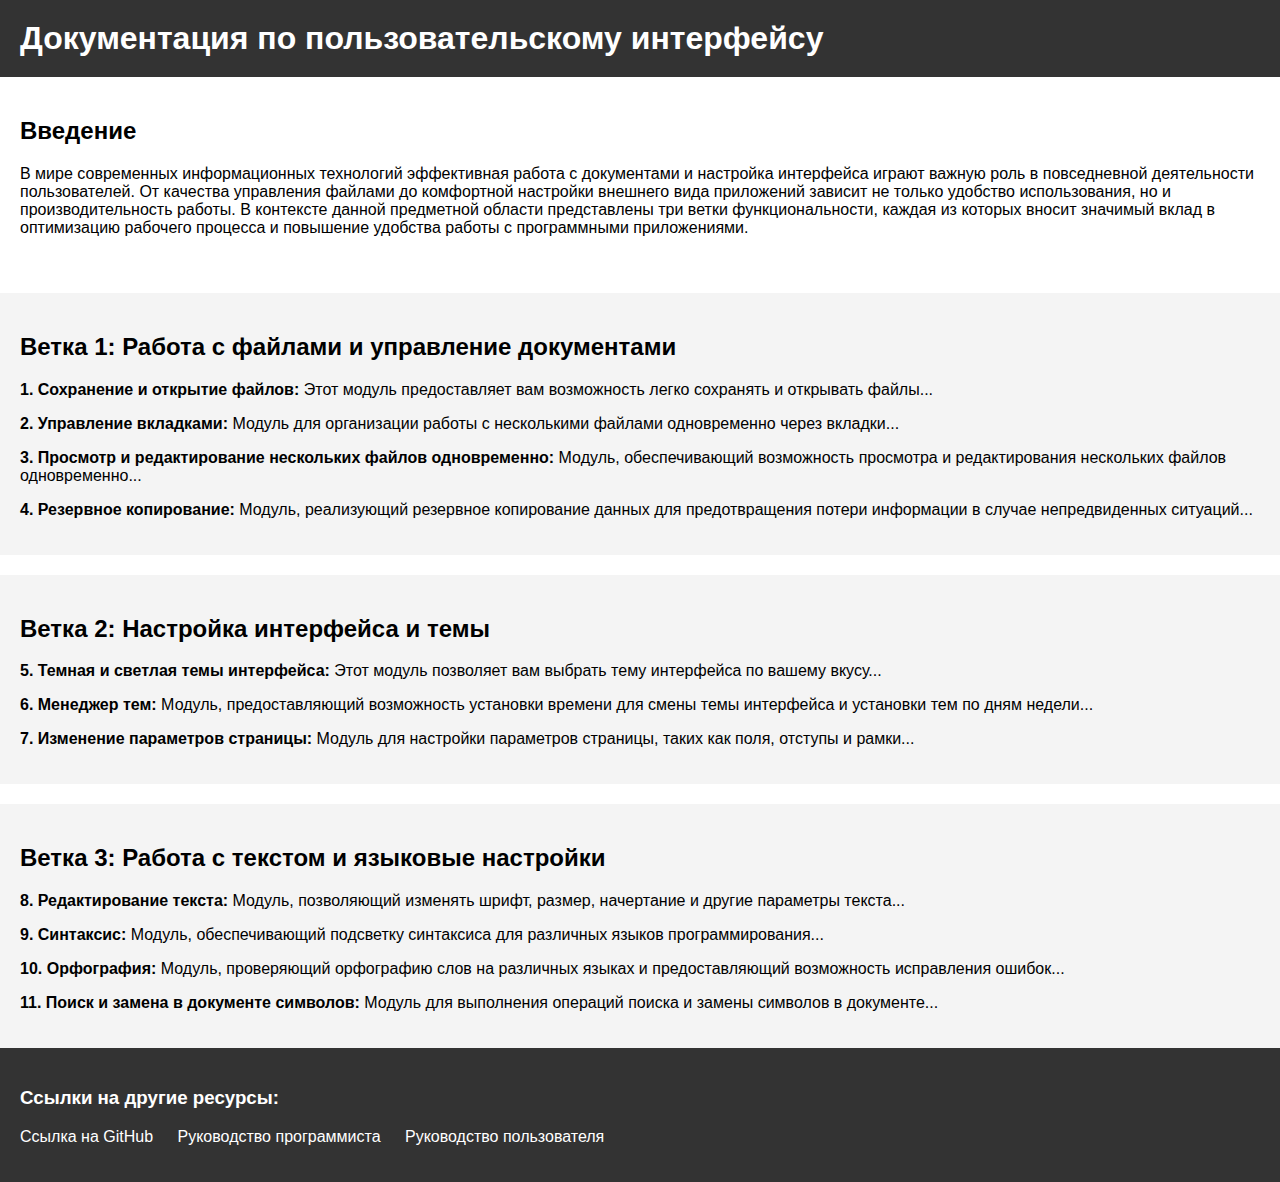
<file: index.html>
<!DOCTYPE html>
<html lang="ru">
<head>
    <meta charset="UTF-8">
    <meta name="viewport" content="width=device-width, initial-scale=1.0">
    <title>Документация по пользовательскому интерфейсу</title>
    <link rel="stylesheet" href="lab6.css">
</head>
<body>
    <header>
        <h1>Документация по пользовательскому интерфейсу</h1>
    </header>

    <section class="introduction">
        <h2>Введение</h2>
        <p>
            В мире современных информационных технологий эффективная работа с документами и настройка интерфейса играют важную роль в повседневной деятельности пользователей. От качества управления файлами до комфортной настройки внешнего вида приложений зависит не только удобство использования, но и производительность работы. В контексте данной предметной области представлены три ветки функциональности, каждая из которых вносит значимый вклад в оптимизацию рабочего процесса и повышение удобства работы с программными приложениями.
        </p>
    </section>

    <section class="branch">
        <h2>Ветка 1: Работа с файлами и управление документами</h2>
        <p>
            <strong>1. Сохранение и открытие файлов:</strong> Этот модуль предоставляет вам возможность легко сохранять и открывать файлы...
        </p>
        <p>
            <strong>2. Управление вкладками:</strong> Модуль для организации работы с несколькими файлами одновременно через вкладки...
        </p>
        <p>
            <strong>3. Просмотр и редактирование нескольких файлов одновременно:</strong> Модуль, обеспечивающий возможность просмотра и редактирования нескольких файлов одновременно...
        </p>
        <p>
            <strong>4. Резервное копирование:</strong> Модуль, реализующий резервное копирование данных для предотвращения потери информации в случае непредвиденных ситуаций...
        </p>
    </section>

    <section class="branch">
        <h2>Ветка 2: Настройка интерфейса и темы</h2>
        <p>
            <strong>5. Темная и светлая темы интерфейса:</strong> Этот модуль позволяет вам выбрать тему интерфейса по вашему вкусу...
        </p>
        <p>
            <strong>6. Менеджер тем:</strong> Модуль, предоставляющий возможность установки времени для смены темы интерфейса и установки тем по дням недели...
        </p>
        <p>
            <strong>7. Изменение параметров страницы:</strong> Модуль для настройки параметров страницы, таких как поля, отступы и рамки...
        </p>
    </section>

    <section class="branch">
        <h2>Ветка 3: Работа с текстом и языковые настройки</h2>
        <p>
            <strong>8. Редактирование текста:</strong> Модуль, позволяющий изменять шрифт, размер, начертание и другие параметры текста...
        </p>
        <p>
            <strong>9. Синтаксис:</strong> Модуль, обеспечивающий подсветку синтаксиса для различных языков программирования...
        </p>
        <p>
            <strong>10. Орфография:</strong> Модуль, проверяющий орфографию слов на различных языках и предоставляющий возможность исправления ошибок...
        </p>
        <p>
            <strong>11. Поиск и замена в документе символов:</strong> Модуль для выполнения операций поиска и замены символов в документе...
        </p>
    </section>

    <footer>
        <h3>Ссылки на другие ресурсы:</h3>
        <ul>
            <li><a href="https://github.com/nastiahhh/nastiahhh">Ссылка на GitHub</a></li>
            <li><a href="html/index.html">Руководство программиста</a></li>
            <li><a href="UserDoc.chm">Руководство пользователя</a></li>
        </ul>
    </footer>
</body>
</html>
</file>
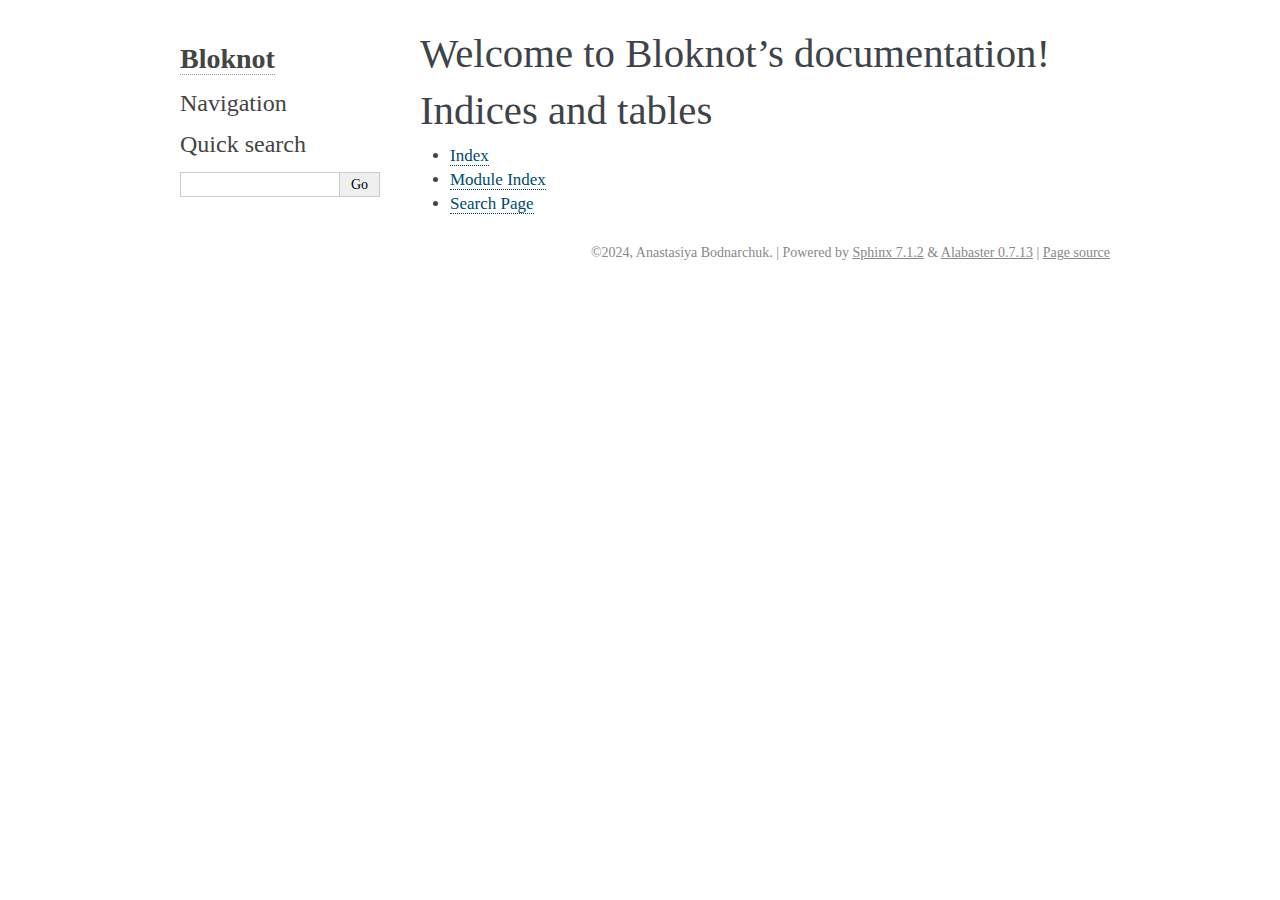
<file: html/index.html>
<!DOCTYPE html>

<html lang="en">
  <head>
    <meta charset="utf-8" />
    <meta name="viewport" content="width=device-width, initial-scale=1.0" /><meta name="viewport" content="width=device-width, initial-scale=1" />

    <title>Welcome to Bloknot’s documentation! &#8212; Bloknot 1.0 documentation</title>
    <link rel="stylesheet" type="text/css" href="_static/pygments.css?v=b3523f8e" />
    <link rel="stylesheet" type="text/css" href="_static/alabaster.css?v=039e1c02" />
    <script data-url_root="./" id="documentation_options" src="_static/documentation_options.js?v=359c27e9"></script>
    <script src="_static/doctools.js?v=888ff710"></script>
    <script src="_static/sphinx_highlight.js?v=4825356b"></script>
    <link rel="index" title="Index" href="genindex.html" />
    <link rel="search" title="Search" href="search.html" />
   
  <link rel="stylesheet" href="_static/custom.css" type="text/css" />
  
  
  <meta name="viewport" content="width=device-width, initial-scale=0.9, maximum-scale=0.9" />

  </head><body>
  

    <div class="document">
      <div class="documentwrapper">
        <div class="bodywrapper">
          

          <div class="body" role="main">
            
  <section id="welcome-to-bloknot-s-documentation">
<h1>Welcome to Bloknot’s documentation!<a class="headerlink" href="#welcome-to-bloknot-s-documentation" title="Permalink to this heading">¶</a></h1>
<div class="toctree-wrapper compound">
</div>
</section>
<section id="indices-and-tables">
<h1>Indices and tables<a class="headerlink" href="#indices-and-tables" title="Permalink to this heading">¶</a></h1>
<ul class="simple">
<li><p><a class="reference internal" href="genindex.html"><span class="std std-ref">Index</span></a></p></li>
<li><p><a class="reference internal" href="py-modindex.html"><span class="std std-ref">Module Index</span></a></p></li>
<li><p><a class="reference internal" href="search.html"><span class="std std-ref">Search Page</span></a></p></li>
</ul>
</section>


          </div>
          
        </div>
      </div>
      <div class="sphinxsidebar" role="navigation" aria-label="main navigation">
        <div class="sphinxsidebarwrapper">
<h1 class="logo"><a href="#">Bloknot</a></h1>








<h3>Navigation</h3>

<div class="relations">
<h3>Related Topics</h3>
<ul>
  <li><a href="#">Documentation overview</a><ul>
  </ul></li>
</ul>
</div>
<div id="searchbox" style="display: none" role="search">
  <h3 id="searchlabel">Quick search</h3>
    <div class="searchformwrapper">
    <form class="search" action="search.html" method="get">
      <input type="text" name="q" aria-labelledby="searchlabel" autocomplete="off" autocorrect="off" autocapitalize="off" spellcheck="false"/>
      <input type="submit" value="Go" />
    </form>
    </div>
</div>
<script>document.getElementById('searchbox').style.display = "block"</script>








        </div>
      </div>
      <div class="clearer"></div>
    </div>
    <div class="footer">
      &copy;2024, Anastasiya Bodnarchuk.
      
      |
      Powered by <a href="http://sphinx-doc.org/">Sphinx 7.1.2</a>
      &amp; <a href="https://github.com/bitprophet/alabaster">Alabaster 0.7.13</a>
      
      |
      <a href="_sources/index.rst.txt"
          rel="nofollow">Page source</a>
    </div>

    

    
  </body>
</html>
</file>
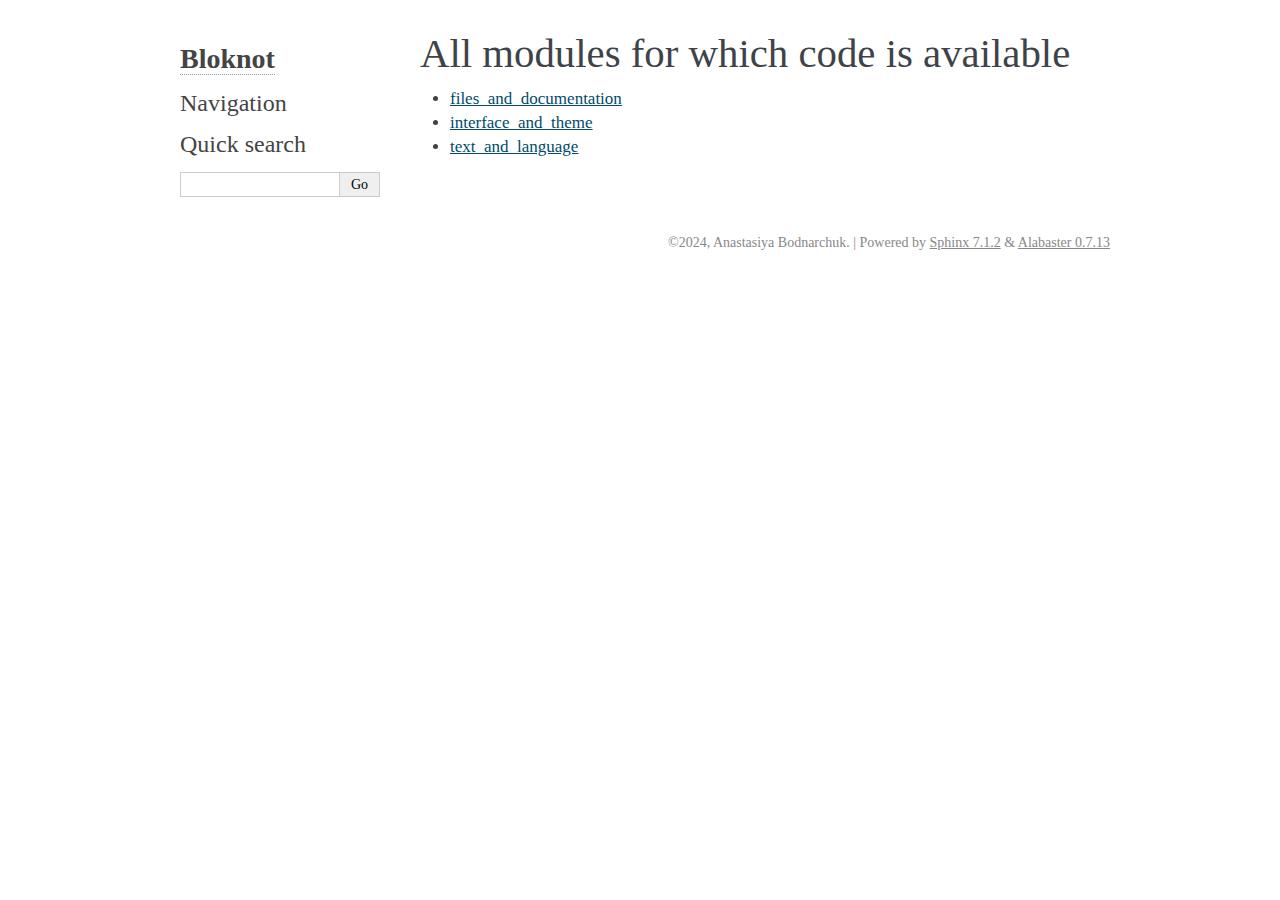
<file: html/_modules/index.html>
<!DOCTYPE html>

<html lang="en">
  <head>
    <meta charset="utf-8" />
    <meta name="viewport" content="width=device-width, initial-scale=1.0" />
    <title>Overview: module code &#8212; Bloknot 1.0 documentation</title>
    <link rel="stylesheet" type="text/css" href="../_static/pygments.css?v=b3523f8e" />
    <link rel="stylesheet" type="text/css" href="../_static/alabaster.css?v=039e1c02" />
    <script data-url_root="../" id="documentation_options" src="../_static/documentation_options.js?v=359c27e9"></script>
    <script src="../_static/doctools.js?v=888ff710"></script>
    <script src="../_static/sphinx_highlight.js?v=4825356b"></script>
    <link rel="index" title="Index" href="../genindex.html" />
    <link rel="search" title="Search" href="../search.html" />
   
  <link rel="stylesheet" href="../_static/custom.css" type="text/css" />
  
  
  <meta name="viewport" content="width=device-width, initial-scale=0.9, maximum-scale=0.9" />

  </head><body>
  

    <div class="document">
      <div class="documentwrapper">
        <div class="bodywrapper">
          

          <div class="body" role="main">
            
  <h1>All modules for which code is available</h1>
<ul><li><a href="files_and_documentation.html">files_and_documentation</a></li>
<li><a href="interface_and_theme.html">interface_and_theme</a></li>
<li><a href="text_and_language.html">text_and_language</a></li>
</ul>

          </div>
          
        </div>
      </div>
      <div class="sphinxsidebar" role="navigation" aria-label="main navigation">
        <div class="sphinxsidebarwrapper">
<h1 class="logo"><a href="../index.html">Bloknot</a></h1>








<h3>Navigation</h3>

<div class="relations">
<h3>Related Topics</h3>
<ul>
  <li><a href="../index.html">Documentation overview</a><ul>
  </ul></li>
</ul>
</div>
<div id="searchbox" style="display: none" role="search">
  <h3 id="searchlabel">Quick search</h3>
    <div class="searchformwrapper">
    <form class="search" action="../search.html" method="get">
      <input type="text" name="q" aria-labelledby="searchlabel" autocomplete="off" autocorrect="off" autocapitalize="off" spellcheck="false"/>
      <input type="submit" value="Go" />
    </form>
    </div>
</div>
<script>document.getElementById('searchbox').style.display = "block"</script>








        </div>
      </div>
      <div class="clearer"></div>
    </div>
    <div class="footer">
      &copy;2024, Anastasiya Bodnarchuk.
      
      |
      Powered by <a href="http://sphinx-doc.org/">Sphinx 7.1.2</a>
      &amp; <a href="https://github.com/bitprophet/alabaster">Alabaster 0.7.13</a>
      
    </div>

    

    
  </body>
</html>
</file>
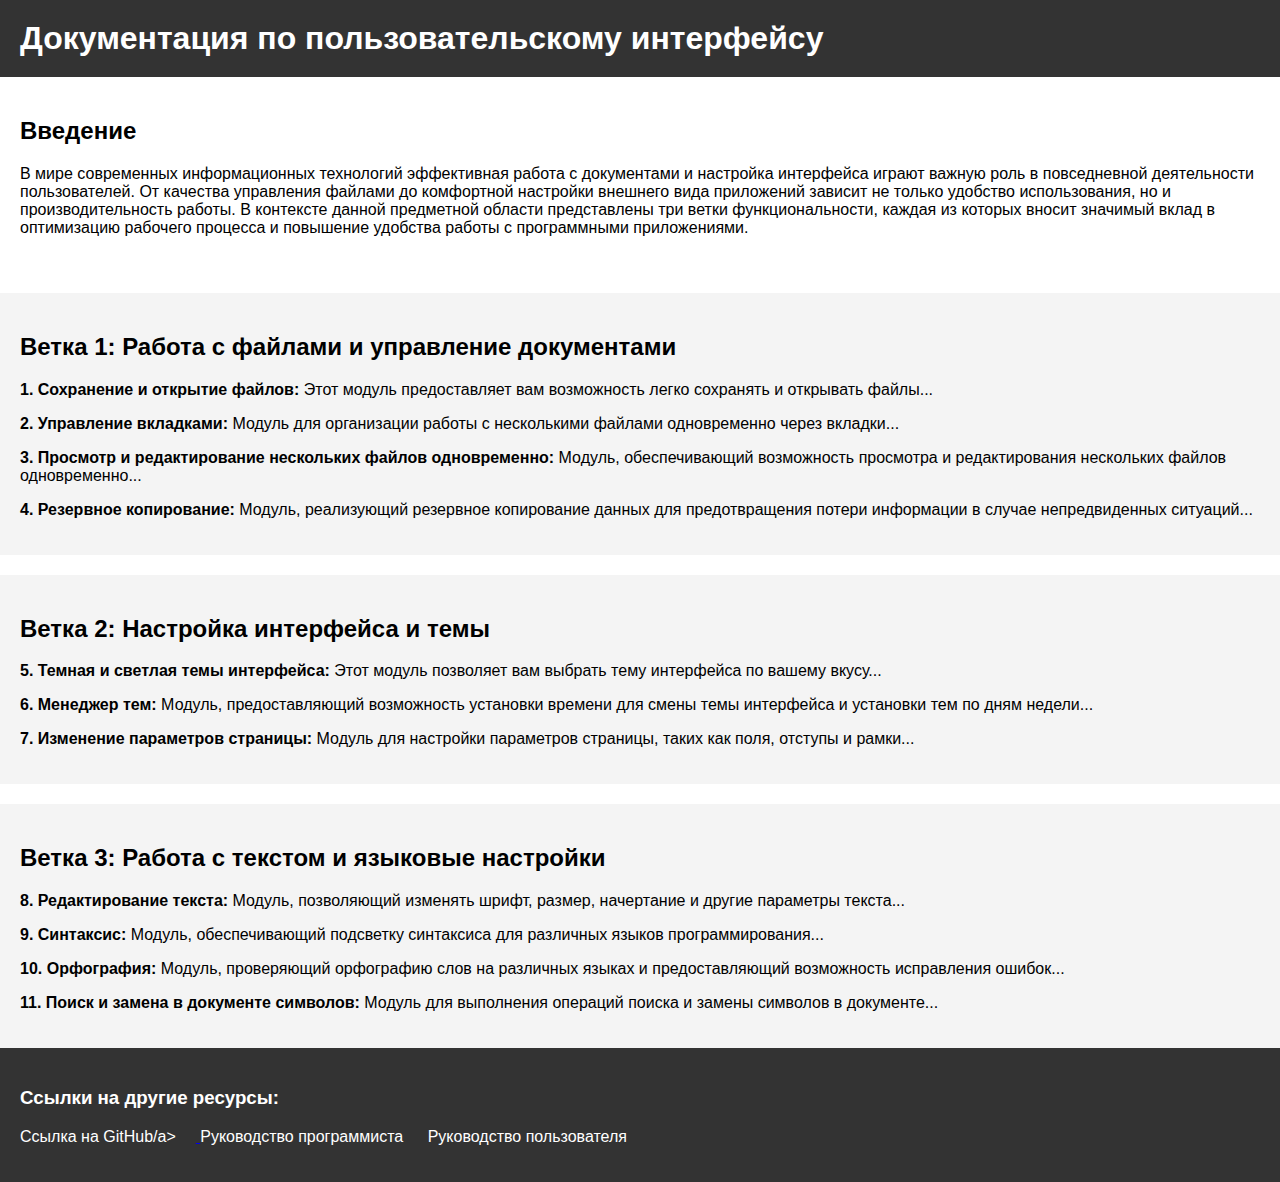
<file: lab6.html>
<!DOCTYPE html>
<html lang="ru">
<head>
    <meta charset="UTF-8">
    <meta name="viewport" content="width=device-width, initial-scale=1.0">
    <title>Документация по пользовательскому интерфейсу</title>
    <link rel="stylesheet" href="lab6.css">
</head>
<body>
    <header>
        <h1>Документация по пользовательскому интерфейсу</h1>
    </header>

    <section class="introduction">
        <h2>Введение</h2>
        <p>
            В мире современных информационных технологий эффективная работа с документами и настройка интерфейса играют важную роль в повседневной деятельности пользователей. От качества управления файлами до комфортной настройки внешнего вида приложений зависит не только удобство использования, но и производительность работы. В контексте данной предметной области представлены три ветки функциональности, каждая из которых вносит значимый вклад в оптимизацию рабочего процесса и повышение удобства работы с программными приложениями.
        </p>
    </section>

    <section class="branch">
        <h2>Ветка 1: Работа с файлами и управление документами</h2>
        <p>
            <strong>1. Сохранение и открытие файлов:</strong> Этот модуль предоставляет вам возможность легко сохранять и открывать файлы...
        </p>
        <p>
            <strong>2. Управление вкладками:</strong> Модуль для организации работы с несколькими файлами одновременно через вкладки...
        </p>
        <p>
            <strong>3. Просмотр и редактирование нескольких файлов одновременно:</strong> Модуль, обеспечивающий возможность просмотра и редактирования нескольких файлов одновременно...
        </p>
        <p>
            <strong>4. Резервное копирование:</strong> Модуль, реализующий резервное копирование данных для предотвращения потери информации в случае непредвиденных ситуаций...
        </p>
    </section>

    <section class="branch">
        <h2>Ветка 2: Настройка интерфейса и темы</h2>
        <p>
            <strong>5. Темная и светлая темы интерфейса:</strong> Этот модуль позволяет вам выбрать тему интерфейса по вашему вкусу...
        </p>
        <p>
            <strong>6. Менеджер тем:</strong> Модуль, предоставляющий возможность установки времени для смены темы интерфейса и установки тем по дням недели...
        </p>
        <p>
            <strong>7. Изменение параметров страницы:</strong> Модуль для настройки параметров страницы, таких как поля, отступы и рамки...
        </p>
    </section>

    <section class="branch">
        <h2>Ветка 3: Работа с текстом и языковые настройки</h2>
        <p>
            <strong>8. Редактирование текста:</strong> Модуль, позволяющий изменять шрифт, размер, начертание и другие параметры текста...
        </p>
        <p>
            <strong>9. Синтаксис:</strong> Модуль, обеспечивающий подсветку синтаксиса для различных языков программирования...
        </p>
        <p>
            <strong>10. Орфография:</strong> Модуль, проверяющий орфографию слов на различных языках и предоставляющий возможность исправления ошибок...
        </p>
        <p>
            <strong>11. Поиск и замена в документе символов:</strong> Модуль для выполнения операций поиска и замены символов в документе...
        </p>
    </section>

    <footer>
        <h3>Ссылки на другие ресурсы:</h3>
        <ul>
            <li><a href="https://github.com/YaRudi/Tetris">Ссылка на GitHub/a></li>
            <li><a href="html/index.html">Руководство программиста</a></li>
            <li><a href="UserDoc.chm">Руководство пользователя</a></li>
        </ul>
    </footer>
</body>
</html>
</file>
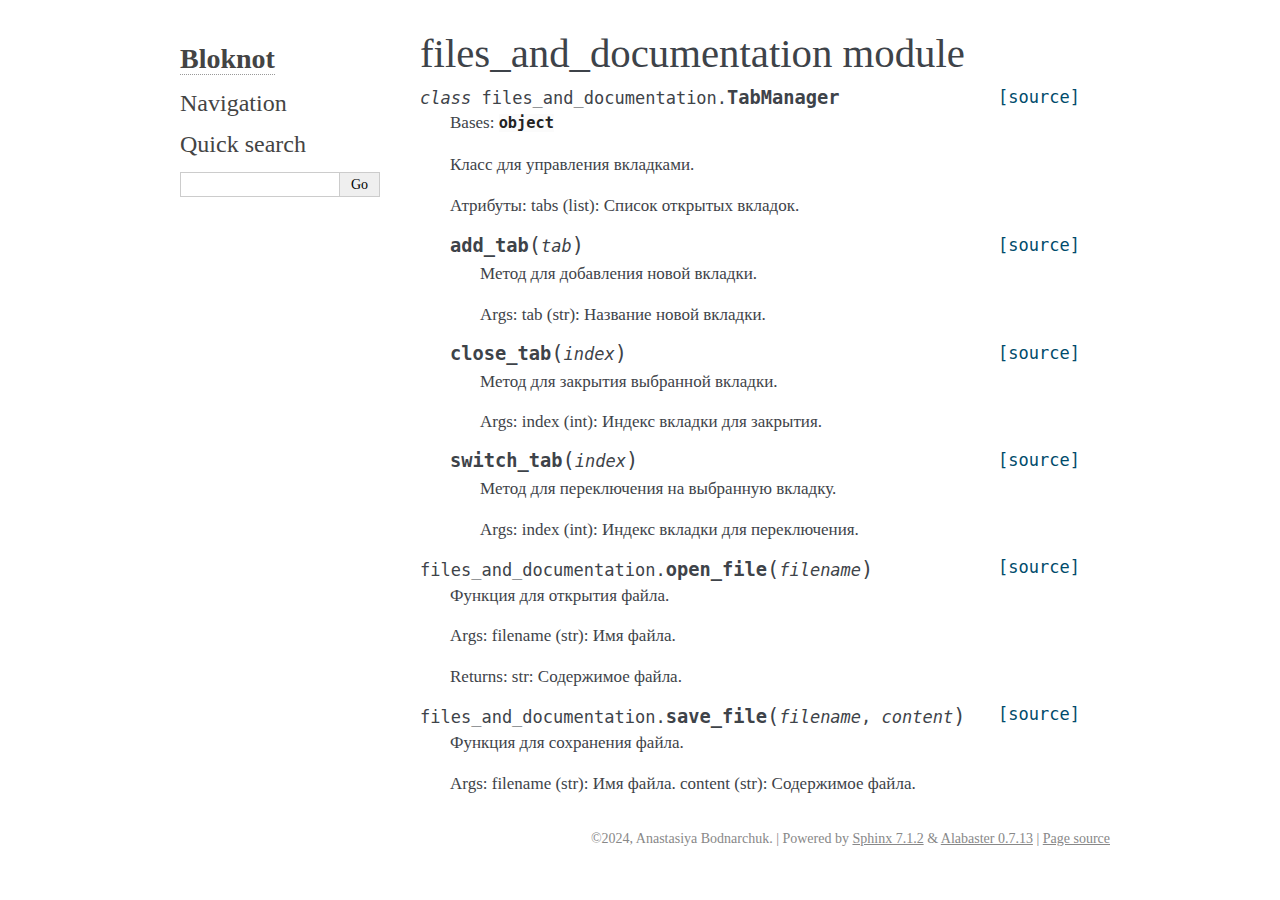
<file: html/files_and_documentation.html>
<!DOCTYPE html>

<html lang="en">
  <head>
    <meta charset="utf-8" />
    <meta name="viewport" content="width=device-width, initial-scale=1.0" /><meta name="viewport" content="width=device-width, initial-scale=1" />

    <title>files_and_documentation module &#8212; Bloknot 1.0 documentation</title>
    <link rel="stylesheet" type="text/css" href="_static/pygments.css?v=b3523f8e" />
    <link rel="stylesheet" type="text/css" href="_static/alabaster.css?v=039e1c02" />
    <script data-url_root="./" id="documentation_options" src="_static/documentation_options.js?v=359c27e9"></script>
    <script src="_static/doctools.js?v=888ff710"></script>
    <script src="_static/sphinx_highlight.js?v=4825356b"></script>
    <link rel="index" title="Index" href="genindex.html" />
    <link rel="search" title="Search" href="search.html" />
   
  <link rel="stylesheet" href="_static/custom.css" type="text/css" />
  
  
  <meta name="viewport" content="width=device-width, initial-scale=0.9, maximum-scale=0.9" />

  </head><body>
  

    <div class="document">
      <div class="documentwrapper">
        <div class="bodywrapper">
          

          <div class="body" role="main">
            
  <section id="module-files_and_documentation">
<span id="files-and-documentation-module"></span><h1>files_and_documentation module<a class="headerlink" href="#module-files_and_documentation" title="Permalink to this heading">¶</a></h1>
<dl class="py class">
<dt class="sig sig-object py" id="files_and_documentation.TabManager">
<em class="property"><span class="pre">class</span><span class="w"> </span></em><span class="sig-prename descclassname"><span class="pre">files_and_documentation.</span></span><span class="sig-name descname"><span class="pre">TabManager</span></span><a class="reference internal" href="_modules/files_and_documentation.html#TabManager"><span class="viewcode-link"><span class="pre">[source]</span></span></a><a class="headerlink" href="#files_and_documentation.TabManager" title="Permalink to this definition">¶</a></dt>
<dd><p>Bases: <code class="xref py py-class docutils literal notranslate"><span class="pre">object</span></code></p>
<p>Класс для управления вкладками.</p>
<p>Атрибуты:
tabs (list): Список открытых вкладок.</p>
<dl class="py method">
<dt class="sig sig-object py" id="files_and_documentation.TabManager.add_tab">
<span class="sig-name descname"><span class="pre">add_tab</span></span><span class="sig-paren">(</span><em class="sig-param"><span class="n"><span class="pre">tab</span></span></em><span class="sig-paren">)</span><a class="reference internal" href="_modules/files_and_documentation.html#TabManager.add_tab"><span class="viewcode-link"><span class="pre">[source]</span></span></a><a class="headerlink" href="#files_and_documentation.TabManager.add_tab" title="Permalink to this definition">¶</a></dt>
<dd><p>Метод для добавления новой вкладки.</p>
<p>Args:
tab (str): Название новой вкладки.</p>
</dd></dl>

<dl class="py method">
<dt class="sig sig-object py" id="files_and_documentation.TabManager.close_tab">
<span class="sig-name descname"><span class="pre">close_tab</span></span><span class="sig-paren">(</span><em class="sig-param"><span class="n"><span class="pre">index</span></span></em><span class="sig-paren">)</span><a class="reference internal" href="_modules/files_and_documentation.html#TabManager.close_tab"><span class="viewcode-link"><span class="pre">[source]</span></span></a><a class="headerlink" href="#files_and_documentation.TabManager.close_tab" title="Permalink to this definition">¶</a></dt>
<dd><p>Метод для закрытия выбранной вкладки.</p>
<p>Args:
index (int): Индекс вкладки для закрытия.</p>
</dd></dl>

<dl class="py method">
<dt class="sig sig-object py" id="files_and_documentation.TabManager.switch_tab">
<span class="sig-name descname"><span class="pre">switch_tab</span></span><span class="sig-paren">(</span><em class="sig-param"><span class="n"><span class="pre">index</span></span></em><span class="sig-paren">)</span><a class="reference internal" href="_modules/files_and_documentation.html#TabManager.switch_tab"><span class="viewcode-link"><span class="pre">[source]</span></span></a><a class="headerlink" href="#files_and_documentation.TabManager.switch_tab" title="Permalink to this definition">¶</a></dt>
<dd><p>Метод для переключения на выбранную вкладку.</p>
<p>Args:
index (int): Индекс вкладки для переключения.</p>
</dd></dl>

</dd></dl>

<dl class="py function">
<dt class="sig sig-object py" id="files_and_documentation.open_file">
<span class="sig-prename descclassname"><span class="pre">files_and_documentation.</span></span><span class="sig-name descname"><span class="pre">open_file</span></span><span class="sig-paren">(</span><em class="sig-param"><span class="n"><span class="pre">filename</span></span></em><span class="sig-paren">)</span><a class="reference internal" href="_modules/files_and_documentation.html#open_file"><span class="viewcode-link"><span class="pre">[source]</span></span></a><a class="headerlink" href="#files_and_documentation.open_file" title="Permalink to this definition">¶</a></dt>
<dd><p>Функция для открытия файла.</p>
<p>Args:
filename (str): Имя файла.</p>
<p>Returns:
str: Содержимое файла.</p>
</dd></dl>

<dl class="py function">
<dt class="sig sig-object py" id="files_and_documentation.save_file">
<span class="sig-prename descclassname"><span class="pre">files_and_documentation.</span></span><span class="sig-name descname"><span class="pre">save_file</span></span><span class="sig-paren">(</span><em class="sig-param"><span class="n"><span class="pre">filename</span></span></em>, <em class="sig-param"><span class="n"><span class="pre">content</span></span></em><span class="sig-paren">)</span><a class="reference internal" href="_modules/files_and_documentation.html#save_file"><span class="viewcode-link"><span class="pre">[source]</span></span></a><a class="headerlink" href="#files_and_documentation.save_file" title="Permalink to this definition">¶</a></dt>
<dd><p>Функция для сохранения файла.</p>
<p>Args:
filename (str): Имя файла.
content (str): Содержимое файла.</p>
</dd></dl>

</section>


          </div>
          
        </div>
      </div>
      <div class="sphinxsidebar" role="navigation" aria-label="main navigation">
        <div class="sphinxsidebarwrapper">
<h1 class="logo"><a href="index.html">Bloknot</a></h1>








<h3>Navigation</h3>

<div class="relations">
<h3>Related Topics</h3>
<ul>
  <li><a href="index.html">Documentation overview</a><ul>
  </ul></li>
</ul>
</div>
<div id="searchbox" style="display: none" role="search">
  <h3 id="searchlabel">Quick search</h3>
    <div class="searchformwrapper">
    <form class="search" action="search.html" method="get">
      <input type="text" name="q" aria-labelledby="searchlabel" autocomplete="off" autocorrect="off" autocapitalize="off" spellcheck="false"/>
      <input type="submit" value="Go" />
    </form>
    </div>
</div>
<script>document.getElementById('searchbox').style.display = "block"</script>








        </div>
      </div>
      <div class="clearer"></div>
    </div>
    <div class="footer">
      &copy;2024, Anastasiya Bodnarchuk.
      
      |
      Powered by <a href="http://sphinx-doc.org/">Sphinx 7.1.2</a>
      &amp; <a href="https://github.com/bitprophet/alabaster">Alabaster 0.7.13</a>
      
      |
      <a href="_sources/files_and_documentation.rst.txt"
          rel="nofollow">Page source</a>
    </div>

    

    
  </body>
</html>
</file>
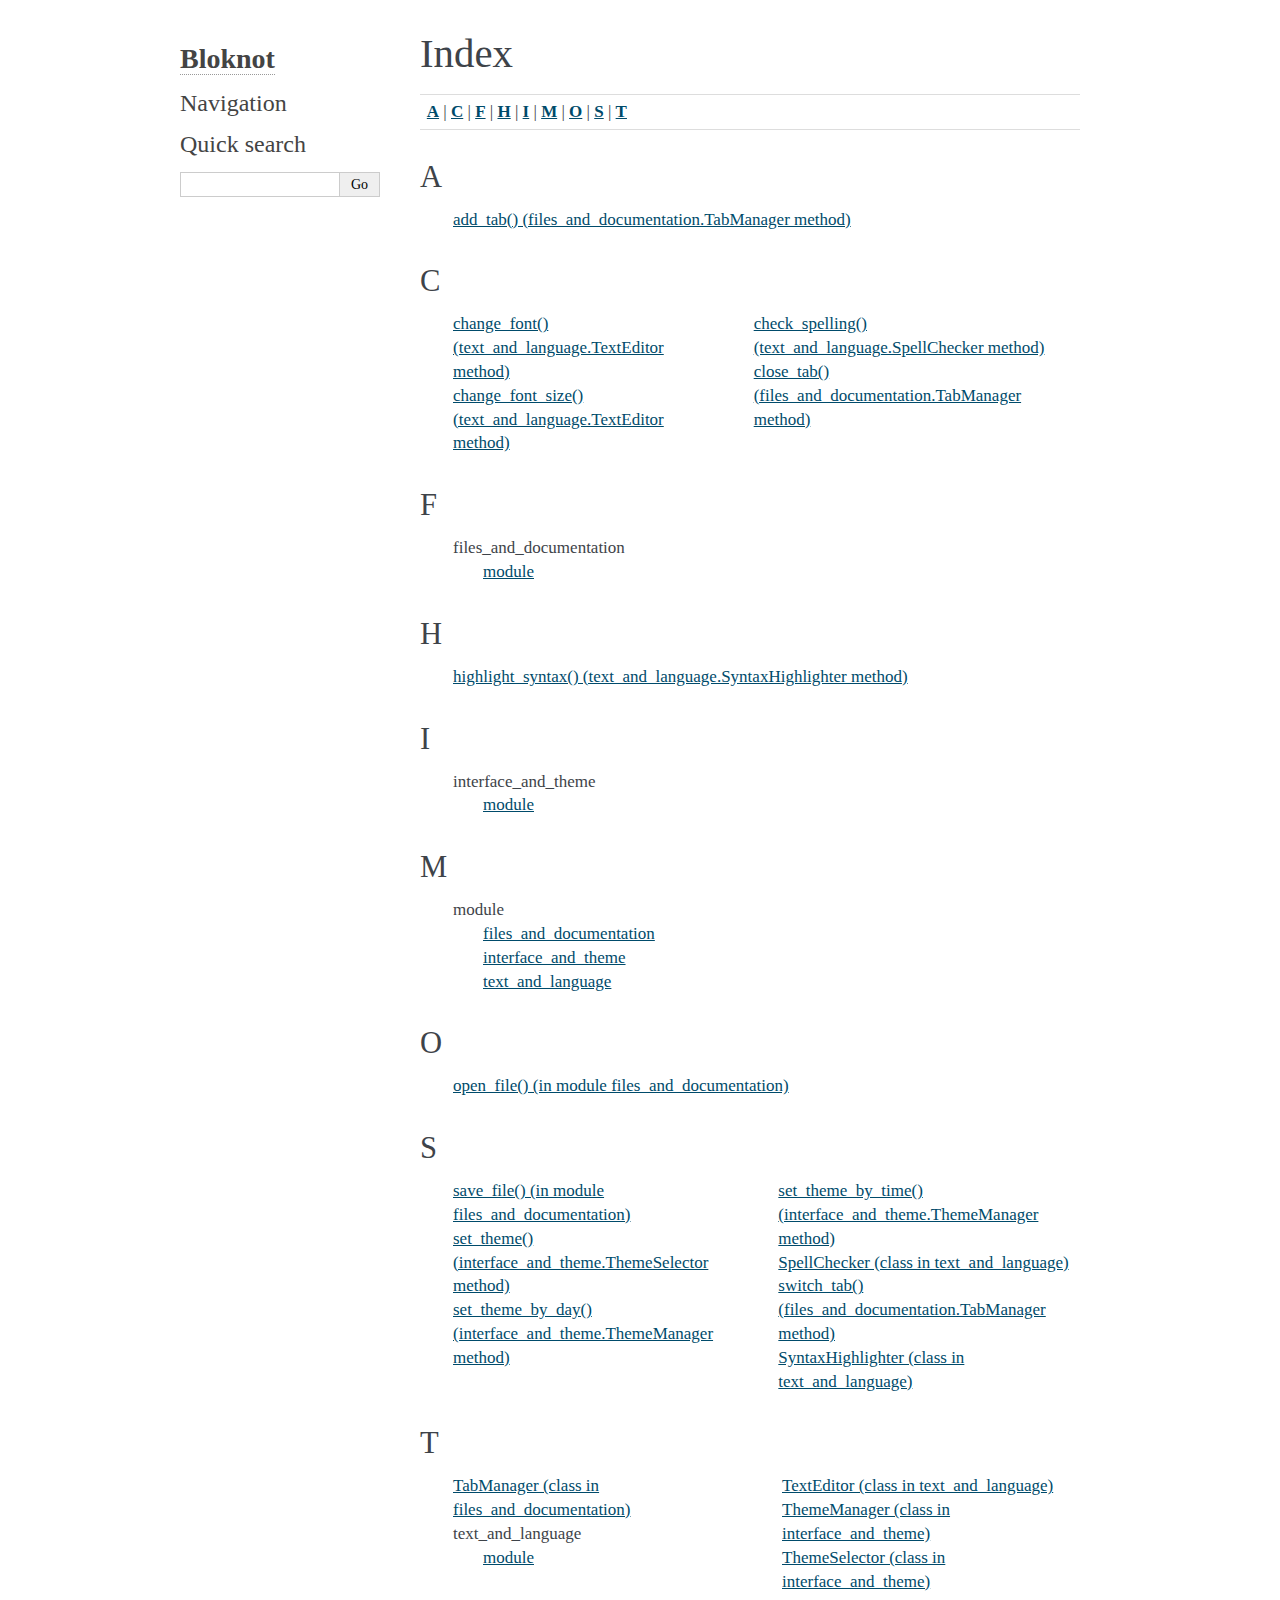
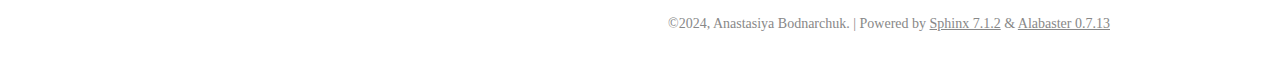
<file: html/genindex.html>
<!DOCTYPE html>

<html lang="en">
  <head>
    <meta charset="utf-8" />
    <meta name="viewport" content="width=device-width, initial-scale=1.0" />
    <title>Index &#8212; Bloknot 1.0 documentation</title>
    <link rel="stylesheet" type="text/css" href="_static/pygments.css?v=b3523f8e" />
    <link rel="stylesheet" type="text/css" href="_static/alabaster.css?v=039e1c02" />
    <script data-url_root="./" id="documentation_options" src="_static/documentation_options.js?v=359c27e9"></script>
    <script src="_static/doctools.js?v=888ff710"></script>
    <script src="_static/sphinx_highlight.js?v=4825356b"></script>
    <link rel="index" title="Index" href="#" />
    <link rel="search" title="Search" href="search.html" />
   
  <link rel="stylesheet" href="_static/custom.css" type="text/css" />
  
  
  <meta name="viewport" content="width=device-width, initial-scale=0.9, maximum-scale=0.9" />

  </head><body>
  

    <div class="document">
      <div class="documentwrapper">
        <div class="bodywrapper">
          

          <div class="body" role="main">
            

<h1 id="index">Index</h1>

<div class="genindex-jumpbox">
 <a href="#A"><strong>A</strong></a>
 | <a href="#C"><strong>C</strong></a>
 | <a href="#F"><strong>F</strong></a>
 | <a href="#H"><strong>H</strong></a>
 | <a href="#I"><strong>I</strong></a>
 | <a href="#M"><strong>M</strong></a>
 | <a href="#O"><strong>O</strong></a>
 | <a href="#S"><strong>S</strong></a>
 | <a href="#T"><strong>T</strong></a>
 
</div>
<h2 id="A">A</h2>
<table style="width: 100%" class="indextable genindextable"><tr>
  <td style="width: 33%; vertical-align: top;"><ul>
      <li><a href="files_and_documentation.html#files_and_documentation.TabManager.add_tab">add_tab() (files_and_documentation.TabManager method)</a>
</li>
  </ul></td>
</tr></table>

<h2 id="C">C</h2>
<table style="width: 100%" class="indextable genindextable"><tr>
  <td style="width: 33%; vertical-align: top;"><ul>
      <li><a href="text_and_language.html#text_and_language.TextEditor.change_font">change_font() (text_and_language.TextEditor method)</a>
</li>
      <li><a href="text_and_language.html#text_and_language.TextEditor.change_font_size">change_font_size() (text_and_language.TextEditor method)</a>
</li>
  </ul></td>
  <td style="width: 33%; vertical-align: top;"><ul>
      <li><a href="text_and_language.html#text_and_language.SpellChecker.check_spelling">check_spelling() (text_and_language.SpellChecker method)</a>
</li>
      <li><a href="files_and_documentation.html#files_and_documentation.TabManager.close_tab">close_tab() (files_and_documentation.TabManager method)</a>
</li>
  </ul></td>
</tr></table>

<h2 id="F">F</h2>
<table style="width: 100%" class="indextable genindextable"><tr>
  <td style="width: 33%; vertical-align: top;"><ul>
      <li>
    files_and_documentation

      <ul>
        <li><a href="files_and_documentation.html#module-files_and_documentation">module</a>
</li>
      </ul></li>
  </ul></td>
</tr></table>

<h2 id="H">H</h2>
<table style="width: 100%" class="indextable genindextable"><tr>
  <td style="width: 33%; vertical-align: top;"><ul>
      <li><a href="text_and_language.html#text_and_language.SyntaxHighlighter.highlight_syntax">highlight_syntax() (text_and_language.SyntaxHighlighter method)</a>
</li>
  </ul></td>
</tr></table>

<h2 id="I">I</h2>
<table style="width: 100%" class="indextable genindextable"><tr>
  <td style="width: 33%; vertical-align: top;"><ul>
      <li>
    interface_and_theme

      <ul>
        <li><a href="interface_and_theme.html#module-interface_and_theme">module</a>
</li>
      </ul></li>
  </ul></td>
</tr></table>

<h2 id="M">M</h2>
<table style="width: 100%" class="indextable genindextable"><tr>
  <td style="width: 33%; vertical-align: top;"><ul>
      <li>
    module

      <ul>
        <li><a href="files_and_documentation.html#module-files_and_documentation">files_and_documentation</a>
</li>
        <li><a href="interface_and_theme.html#module-interface_and_theme">interface_and_theme</a>
</li>
        <li><a href="text_and_language.html#module-text_and_language">text_and_language</a>
</li>
      </ul></li>
  </ul></td>
</tr></table>

<h2 id="O">O</h2>
<table style="width: 100%" class="indextable genindextable"><tr>
  <td style="width: 33%; vertical-align: top;"><ul>
      <li><a href="files_and_documentation.html#files_and_documentation.open_file">open_file() (in module files_and_documentation)</a>
</li>
  </ul></td>
</tr></table>

<h2 id="S">S</h2>
<table style="width: 100%" class="indextable genindextable"><tr>
  <td style="width: 33%; vertical-align: top;"><ul>
      <li><a href="files_and_documentation.html#files_and_documentation.save_file">save_file() (in module files_and_documentation)</a>
</li>
      <li><a href="interface_and_theme.html#interface_and_theme.ThemeSelector.set_theme">set_theme() (interface_and_theme.ThemeSelector method)</a>
</li>
      <li><a href="interface_and_theme.html#interface_and_theme.ThemeManager.set_theme_by_day">set_theme_by_day() (interface_and_theme.ThemeManager method)</a>
</li>
  </ul></td>
  <td style="width: 33%; vertical-align: top;"><ul>
      <li><a href="interface_and_theme.html#interface_and_theme.ThemeManager.set_theme_by_time">set_theme_by_time() (interface_and_theme.ThemeManager method)</a>
</li>
      <li><a href="text_and_language.html#text_and_language.SpellChecker">SpellChecker (class in text_and_language)</a>
</li>
      <li><a href="files_and_documentation.html#files_and_documentation.TabManager.switch_tab">switch_tab() (files_and_documentation.TabManager method)</a>
</li>
      <li><a href="text_and_language.html#text_and_language.SyntaxHighlighter">SyntaxHighlighter (class in text_and_language)</a>
</li>
  </ul></td>
</tr></table>

<h2 id="T">T</h2>
<table style="width: 100%" class="indextable genindextable"><tr>
  <td style="width: 33%; vertical-align: top;"><ul>
      <li><a href="files_and_documentation.html#files_and_documentation.TabManager">TabManager (class in files_and_documentation)</a>
</li>
      <li>
    text_and_language

      <ul>
        <li><a href="text_and_language.html#module-text_and_language">module</a>
</li>
      </ul></li>
  </ul></td>
  <td style="width: 33%; vertical-align: top;"><ul>
      <li><a href="text_and_language.html#text_and_language.TextEditor">TextEditor (class in text_and_language)</a>
</li>
      <li><a href="interface_and_theme.html#interface_and_theme.ThemeManager">ThemeManager (class in interface_and_theme)</a>
</li>
      <li><a href="interface_and_theme.html#interface_and_theme.ThemeSelector">ThemeSelector (class in interface_and_theme)</a>
</li>
  </ul></td>
</tr></table>



          </div>
          
        </div>
      </div>
      <div class="sphinxsidebar" role="navigation" aria-label="main navigation">
        <div class="sphinxsidebarwrapper">
<h1 class="logo"><a href="index.html">Bloknot</a></h1>








<h3>Navigation</h3>

<div class="relations">
<h3>Related Topics</h3>
<ul>
  <li><a href="index.html">Documentation overview</a><ul>
  </ul></li>
</ul>
</div>
<div id="searchbox" style="display: none" role="search">
  <h3 id="searchlabel">Quick search</h3>
    <div class="searchformwrapper">
    <form class="search" action="search.html" method="get">
      <input type="text" name="q" aria-labelledby="searchlabel" autocomplete="off" autocorrect="off" autocapitalize="off" spellcheck="false"/>
      <input type="submit" value="Go" />
    </form>
    </div>
</div>
<script>document.getElementById('searchbox').style.display = "block"</script>








        </div>
      </div>
      <div class="clearer"></div>
    </div>
    <div class="footer">
      &copy;2024, Anastasiya Bodnarchuk.
      
      |
      Powered by <a href="http://sphinx-doc.org/">Sphinx 7.1.2</a>
      &amp; <a href="https://github.com/bitprophet/alabaster">Alabaster 0.7.13</a>
      
    </div>

    

    
  </body>
</html>
</file>
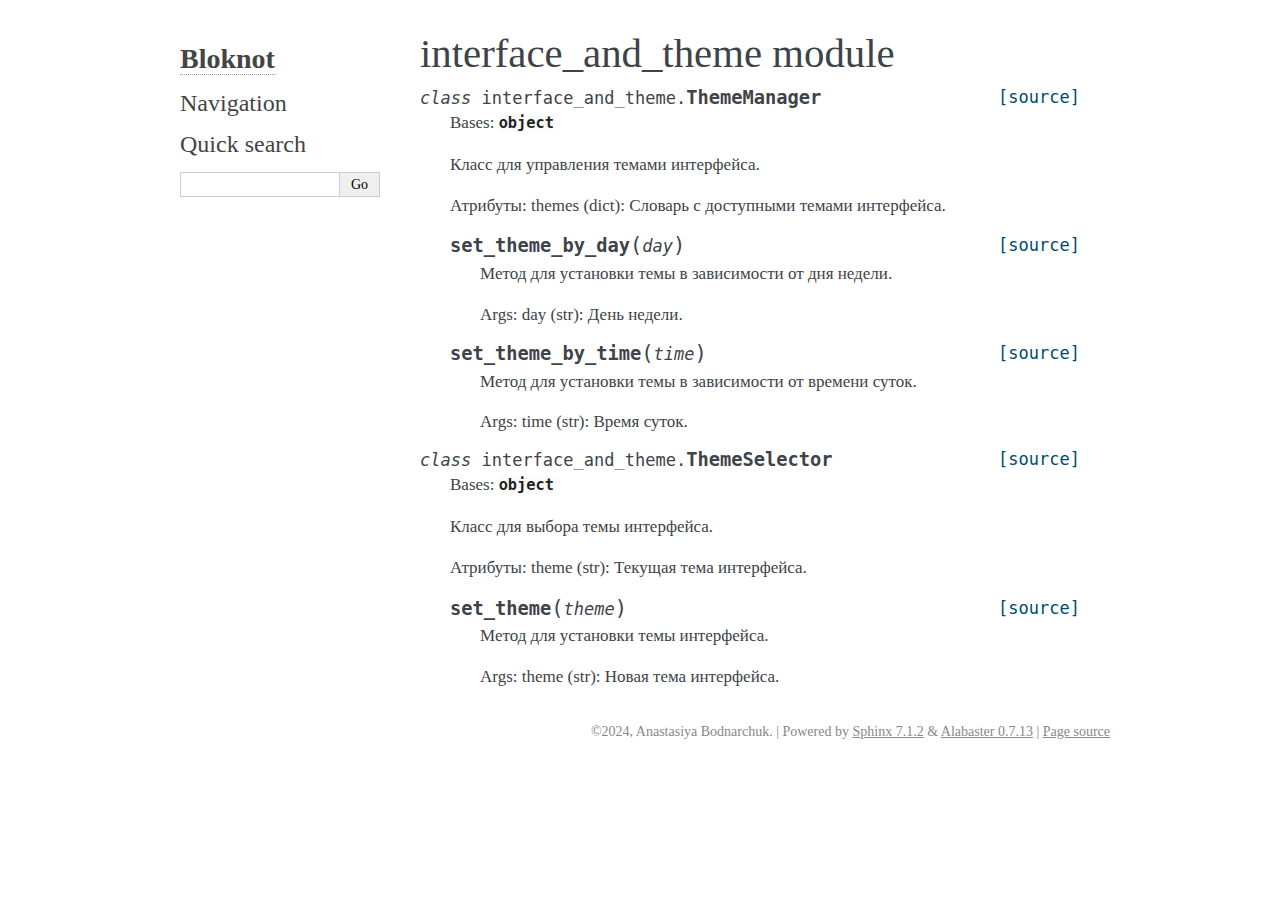
<file: html/interface_and_theme.html>
<!DOCTYPE html>

<html lang="en">
  <head>
    <meta charset="utf-8" />
    <meta name="viewport" content="width=device-width, initial-scale=1.0" /><meta name="viewport" content="width=device-width, initial-scale=1" />

    <title>interface_and_theme module &#8212; Bloknot 1.0 documentation</title>
    <link rel="stylesheet" type="text/css" href="_static/pygments.css?v=b3523f8e" />
    <link rel="stylesheet" type="text/css" href="_static/alabaster.css?v=039e1c02" />
    <script data-url_root="./" id="documentation_options" src="_static/documentation_options.js?v=359c27e9"></script>
    <script src="_static/doctools.js?v=888ff710"></script>
    <script src="_static/sphinx_highlight.js?v=4825356b"></script>
    <link rel="index" title="Index" href="genindex.html" />
    <link rel="search" title="Search" href="search.html" />
   
  <link rel="stylesheet" href="_static/custom.css" type="text/css" />
  
  
  <meta name="viewport" content="width=device-width, initial-scale=0.9, maximum-scale=0.9" />

  </head><body>
  

    <div class="document">
      <div class="documentwrapper">
        <div class="bodywrapper">
          

          <div class="body" role="main">
            
  <section id="module-interface_and_theme">
<span id="interface-and-theme-module"></span><h1>interface_and_theme module<a class="headerlink" href="#module-interface_and_theme" title="Permalink to this heading">¶</a></h1>
<dl class="py class">
<dt class="sig sig-object py" id="interface_and_theme.ThemeManager">
<em class="property"><span class="pre">class</span><span class="w"> </span></em><span class="sig-prename descclassname"><span class="pre">interface_and_theme.</span></span><span class="sig-name descname"><span class="pre">ThemeManager</span></span><a class="reference internal" href="_modules/interface_and_theme.html#ThemeManager"><span class="viewcode-link"><span class="pre">[source]</span></span></a><a class="headerlink" href="#interface_and_theme.ThemeManager" title="Permalink to this definition">¶</a></dt>
<dd><p>Bases: <code class="xref py py-class docutils literal notranslate"><span class="pre">object</span></code></p>
<p>Класс для управления темами интерфейса.</p>
<p>Атрибуты:
themes (dict): Словарь с доступными темами интерфейса.</p>
<dl class="py method">
<dt class="sig sig-object py" id="interface_and_theme.ThemeManager.set_theme_by_day">
<span class="sig-name descname"><span class="pre">set_theme_by_day</span></span><span class="sig-paren">(</span><em class="sig-param"><span class="n"><span class="pre">day</span></span></em><span class="sig-paren">)</span><a class="reference internal" href="_modules/interface_and_theme.html#ThemeManager.set_theme_by_day"><span class="viewcode-link"><span class="pre">[source]</span></span></a><a class="headerlink" href="#interface_and_theme.ThemeManager.set_theme_by_day" title="Permalink to this definition">¶</a></dt>
<dd><p>Метод для установки темы в зависимости от дня недели.</p>
<p>Args:
day (str): День недели.</p>
</dd></dl>

<dl class="py method">
<dt class="sig sig-object py" id="interface_and_theme.ThemeManager.set_theme_by_time">
<span class="sig-name descname"><span class="pre">set_theme_by_time</span></span><span class="sig-paren">(</span><em class="sig-param"><span class="n"><span class="pre">time</span></span></em><span class="sig-paren">)</span><a class="reference internal" href="_modules/interface_and_theme.html#ThemeManager.set_theme_by_time"><span class="viewcode-link"><span class="pre">[source]</span></span></a><a class="headerlink" href="#interface_and_theme.ThemeManager.set_theme_by_time" title="Permalink to this definition">¶</a></dt>
<dd><p>Метод для установки темы в зависимости от времени суток.</p>
<p>Args:
time (str): Время суток.</p>
</dd></dl>

</dd></dl>

<dl class="py class">
<dt class="sig sig-object py" id="interface_and_theme.ThemeSelector">
<em class="property"><span class="pre">class</span><span class="w"> </span></em><span class="sig-prename descclassname"><span class="pre">interface_and_theme.</span></span><span class="sig-name descname"><span class="pre">ThemeSelector</span></span><a class="reference internal" href="_modules/interface_and_theme.html#ThemeSelector"><span class="viewcode-link"><span class="pre">[source]</span></span></a><a class="headerlink" href="#interface_and_theme.ThemeSelector" title="Permalink to this definition">¶</a></dt>
<dd><p>Bases: <code class="xref py py-class docutils literal notranslate"><span class="pre">object</span></code></p>
<p>Класс для выбора темы интерфейса.</p>
<p>Атрибуты:
theme (str): Текущая тема интерфейса.</p>
<dl class="py method">
<dt class="sig sig-object py" id="interface_and_theme.ThemeSelector.set_theme">
<span class="sig-name descname"><span class="pre">set_theme</span></span><span class="sig-paren">(</span><em class="sig-param"><span class="n"><span class="pre">theme</span></span></em><span class="sig-paren">)</span><a class="reference internal" href="_modules/interface_and_theme.html#ThemeSelector.set_theme"><span class="viewcode-link"><span class="pre">[source]</span></span></a><a class="headerlink" href="#interface_and_theme.ThemeSelector.set_theme" title="Permalink to this definition">¶</a></dt>
<dd><p>Метод для установки темы интерфейса.</p>
<p>Args:
theme (str): Новая тема интерфейса.</p>
</dd></dl>

</dd></dl>

</section>


          </div>
          
        </div>
      </div>
      <div class="sphinxsidebar" role="navigation" aria-label="main navigation">
        <div class="sphinxsidebarwrapper">
<h1 class="logo"><a href="index.html">Bloknot</a></h1>








<h3>Navigation</h3>

<div class="relations">
<h3>Related Topics</h3>
<ul>
  <li><a href="index.html">Documentation overview</a><ul>
  </ul></li>
</ul>
</div>
<div id="searchbox" style="display: none" role="search">
  <h3 id="searchlabel">Quick search</h3>
    <div class="searchformwrapper">
    <form class="search" action="search.html" method="get">
      <input type="text" name="q" aria-labelledby="searchlabel" autocomplete="off" autocorrect="off" autocapitalize="off" spellcheck="false"/>
      <input type="submit" value="Go" />
    </form>
    </div>
</div>
<script>document.getElementById('searchbox').style.display = "block"</script>








        </div>
      </div>
      <div class="clearer"></div>
    </div>
    <div class="footer">
      &copy;2024, Anastasiya Bodnarchuk.
      
      |
      Powered by <a href="http://sphinx-doc.org/">Sphinx 7.1.2</a>
      &amp; <a href="https://github.com/bitprophet/alabaster">Alabaster 0.7.13</a>
      
      |
      <a href="_sources/interface_and_theme.rst.txt"
          rel="nofollow">Page source</a>
    </div>

    

    
  </body>
</html>
</file>
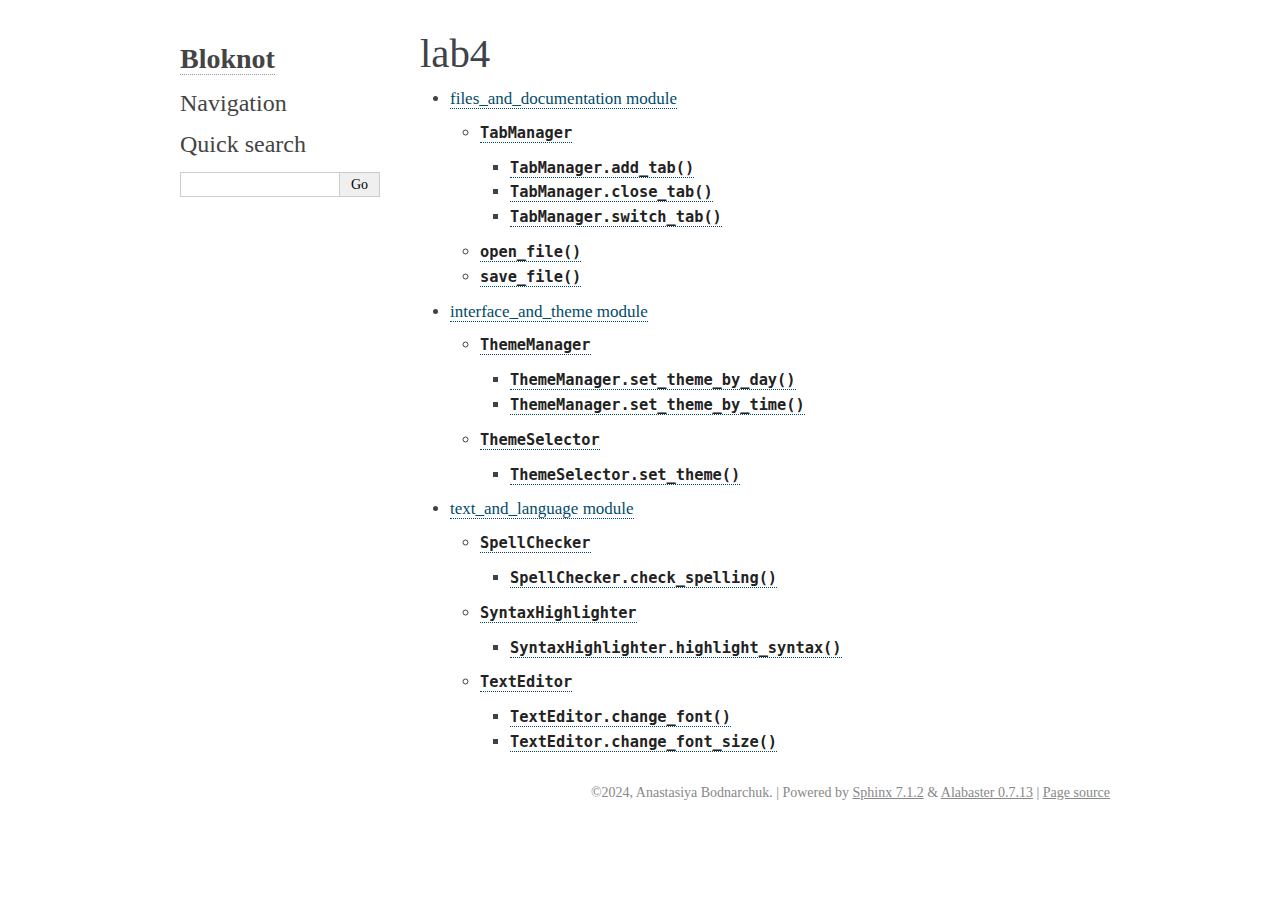
<file: html/modules.html>
<!DOCTYPE html>

<html lang="en">
  <head>
    <meta charset="utf-8" />
    <meta name="viewport" content="width=device-width, initial-scale=1.0" /><meta name="viewport" content="width=device-width, initial-scale=1" />

    <title>lab4 &#8212; Bloknot 1.0 documentation</title>
    <link rel="stylesheet" type="text/css" href="_static/pygments.css?v=b3523f8e" />
    <link rel="stylesheet" type="text/css" href="_static/alabaster.css?v=039e1c02" />
    <script data-url_root="./" id="documentation_options" src="_static/documentation_options.js?v=359c27e9"></script>
    <script src="_static/doctools.js?v=888ff710"></script>
    <script src="_static/sphinx_highlight.js?v=4825356b"></script>
    <link rel="index" title="Index" href="genindex.html" />
    <link rel="search" title="Search" href="search.html" />
   
  <link rel="stylesheet" href="_static/custom.css" type="text/css" />
  
  
  <meta name="viewport" content="width=device-width, initial-scale=0.9, maximum-scale=0.9" />

  </head><body>
  

    <div class="document">
      <div class="documentwrapper">
        <div class="bodywrapper">
          

          <div class="body" role="main">
            
  <section id="lab4">
<h1>lab4<a class="headerlink" href="#lab4" title="Permalink to this heading">¶</a></h1>
<div class="toctree-wrapper compound">
<ul>
<li class="toctree-l1"><a class="reference internal" href="files_and_documentation.html">files_and_documentation module</a><ul>
<li class="toctree-l2"><a class="reference internal" href="files_and_documentation.html#files_and_documentation.TabManager"><code class="docutils literal notranslate"><span class="pre">TabManager</span></code></a><ul>
<li class="toctree-l3"><a class="reference internal" href="files_and_documentation.html#files_and_documentation.TabManager.add_tab"><code class="docutils literal notranslate"><span class="pre">TabManager.add_tab()</span></code></a></li>
<li class="toctree-l3"><a class="reference internal" href="files_and_documentation.html#files_and_documentation.TabManager.close_tab"><code class="docutils literal notranslate"><span class="pre">TabManager.close_tab()</span></code></a></li>
<li class="toctree-l3"><a class="reference internal" href="files_and_documentation.html#files_and_documentation.TabManager.switch_tab"><code class="docutils literal notranslate"><span class="pre">TabManager.switch_tab()</span></code></a></li>
</ul>
</li>
<li class="toctree-l2"><a class="reference internal" href="files_and_documentation.html#files_and_documentation.open_file"><code class="docutils literal notranslate"><span class="pre">open_file()</span></code></a></li>
<li class="toctree-l2"><a class="reference internal" href="files_and_documentation.html#files_and_documentation.save_file"><code class="docutils literal notranslate"><span class="pre">save_file()</span></code></a></li>
</ul>
</li>
<li class="toctree-l1"><a class="reference internal" href="interface_and_theme.html">interface_and_theme module</a><ul>
<li class="toctree-l2"><a class="reference internal" href="interface_and_theme.html#interface_and_theme.ThemeManager"><code class="docutils literal notranslate"><span class="pre">ThemeManager</span></code></a><ul>
<li class="toctree-l3"><a class="reference internal" href="interface_and_theme.html#interface_and_theme.ThemeManager.set_theme_by_day"><code class="docutils literal notranslate"><span class="pre">ThemeManager.set_theme_by_day()</span></code></a></li>
<li class="toctree-l3"><a class="reference internal" href="interface_and_theme.html#interface_and_theme.ThemeManager.set_theme_by_time"><code class="docutils literal notranslate"><span class="pre">ThemeManager.set_theme_by_time()</span></code></a></li>
</ul>
</li>
<li class="toctree-l2"><a class="reference internal" href="interface_and_theme.html#interface_and_theme.ThemeSelector"><code class="docutils literal notranslate"><span class="pre">ThemeSelector</span></code></a><ul>
<li class="toctree-l3"><a class="reference internal" href="interface_and_theme.html#interface_and_theme.ThemeSelector.set_theme"><code class="docutils literal notranslate"><span class="pre">ThemeSelector.set_theme()</span></code></a></li>
</ul>
</li>
</ul>
</li>
<li class="toctree-l1"><a class="reference internal" href="text_and_language.html">text_and_language module</a><ul>
<li class="toctree-l2"><a class="reference internal" href="text_and_language.html#text_and_language.SpellChecker"><code class="docutils literal notranslate"><span class="pre">SpellChecker</span></code></a><ul>
<li class="toctree-l3"><a class="reference internal" href="text_and_language.html#text_and_language.SpellChecker.check_spelling"><code class="docutils literal notranslate"><span class="pre">SpellChecker.check_spelling()</span></code></a></li>
</ul>
</li>
<li class="toctree-l2"><a class="reference internal" href="text_and_language.html#text_and_language.SyntaxHighlighter"><code class="docutils literal notranslate"><span class="pre">SyntaxHighlighter</span></code></a><ul>
<li class="toctree-l3"><a class="reference internal" href="text_and_language.html#text_and_language.SyntaxHighlighter.highlight_syntax"><code class="docutils literal notranslate"><span class="pre">SyntaxHighlighter.highlight_syntax()</span></code></a></li>
</ul>
</li>
<li class="toctree-l2"><a class="reference internal" href="text_and_language.html#text_and_language.TextEditor"><code class="docutils literal notranslate"><span class="pre">TextEditor</span></code></a><ul>
<li class="toctree-l3"><a class="reference internal" href="text_and_language.html#text_and_language.TextEditor.change_font"><code class="docutils literal notranslate"><span class="pre">TextEditor.change_font()</span></code></a></li>
<li class="toctree-l3"><a class="reference internal" href="text_and_language.html#text_and_language.TextEditor.change_font_size"><code class="docutils literal notranslate"><span class="pre">TextEditor.change_font_size()</span></code></a></li>
</ul>
</li>
</ul>
</li>
</ul>
</div>
</section>


          </div>
          
        </div>
      </div>
      <div class="sphinxsidebar" role="navigation" aria-label="main navigation">
        <div class="sphinxsidebarwrapper">
<h1 class="logo"><a href="index.html">Bloknot</a></h1>








<h3>Navigation</h3>

<div class="relations">
<h3>Related Topics</h3>
<ul>
  <li><a href="index.html">Documentation overview</a><ul>
  </ul></li>
</ul>
</div>
<div id="searchbox" style="display: none" role="search">
  <h3 id="searchlabel">Quick search</h3>
    <div class="searchformwrapper">
    <form class="search" action="search.html" method="get">
      <input type="text" name="q" aria-labelledby="searchlabel" autocomplete="off" autocorrect="off" autocapitalize="off" spellcheck="false"/>
      <input type="submit" value="Go" />
    </form>
    </div>
</div>
<script>document.getElementById('searchbox').style.display = "block"</script>








        </div>
      </div>
      <div class="clearer"></div>
    </div>
    <div class="footer">
      &copy;2024, Anastasiya Bodnarchuk.
      
      |
      Powered by <a href="http://sphinx-doc.org/">Sphinx 7.1.2</a>
      &amp; <a href="https://github.com/bitprophet/alabaster">Alabaster 0.7.13</a>
      
      |
      <a href="_sources/modules.rst.txt"
          rel="nofollow">Page source</a>
    </div>

    

    
  </body>
</html>
</file>
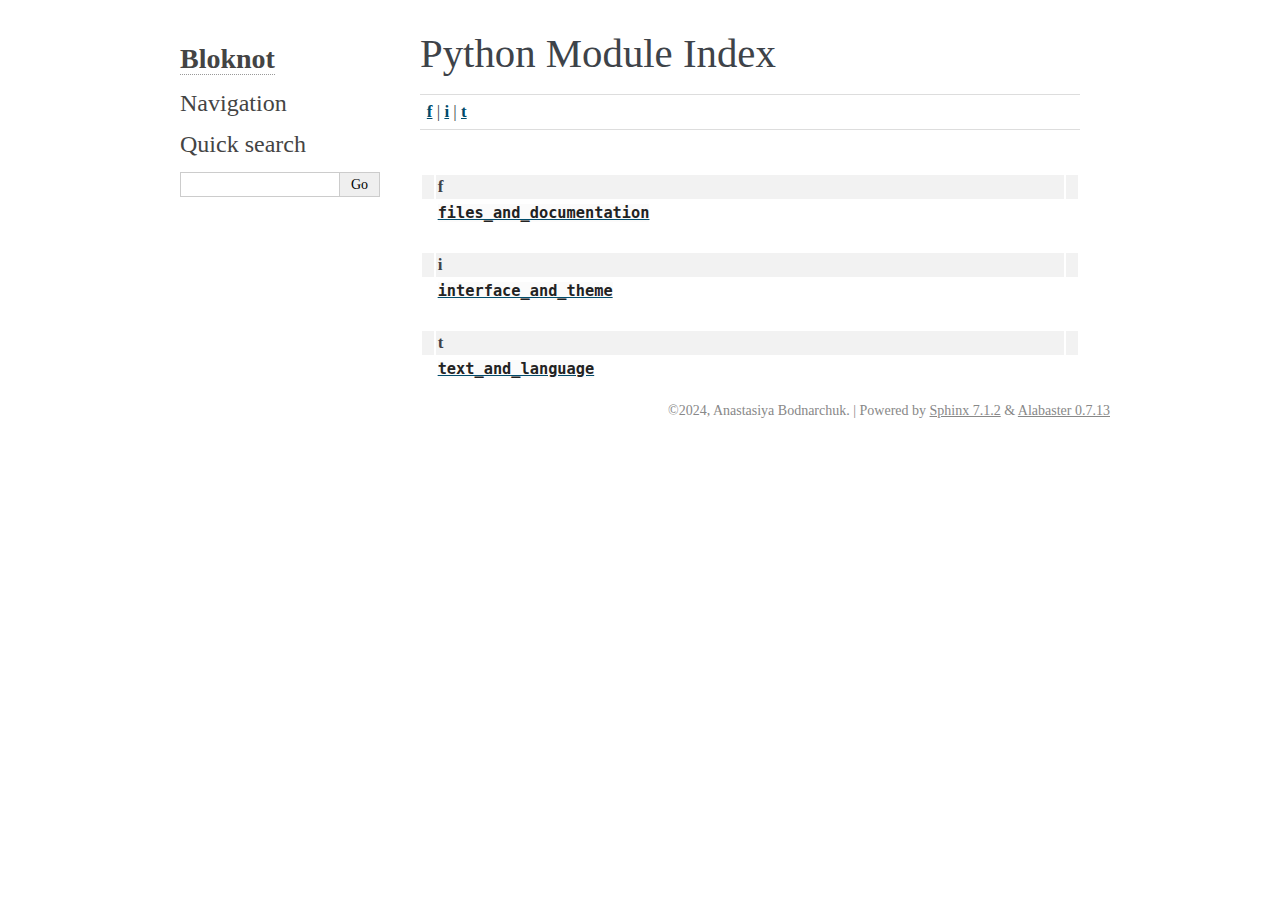
<file: html/py-modindex.html>
<!DOCTYPE html>

<html lang="en">
  <head>
    <meta charset="utf-8" />
    <meta name="viewport" content="width=device-width, initial-scale=1.0" />
    <title>Python Module Index &#8212; Bloknot 1.0 documentation</title>
    <link rel="stylesheet" type="text/css" href="_static/pygments.css?v=b3523f8e" />
    <link rel="stylesheet" type="text/css" href="_static/alabaster.css?v=039e1c02" />
    <script data-url_root="./" id="documentation_options" src="_static/documentation_options.js?v=359c27e9"></script>
    <script src="_static/doctools.js?v=888ff710"></script>
    <script src="_static/sphinx_highlight.js?v=4825356b"></script>
    <link rel="index" title="Index" href="genindex.html" />
    <link rel="search" title="Search" href="search.html" />

   
  <link rel="stylesheet" href="_static/custom.css" type="text/css" />
  
  
  <meta name="viewport" content="width=device-width, initial-scale=0.9, maximum-scale=0.9" />


    <script>
      DOCUMENTATION_OPTIONS.COLLAPSE_INDEX = true;
    </script>


  </head><body>
  

    <div class="document">
      <div class="documentwrapper">
        <div class="bodywrapper">
          

          <div class="body" role="main">
            

   <h1>Python Module Index</h1>

   <div class="modindex-jumpbox">
   <a href="#cap-f"><strong>f</strong></a> | 
   <a href="#cap-i"><strong>i</strong></a> | 
   <a href="#cap-t"><strong>t</strong></a>
   </div>

   <table class="indextable modindextable">
     <tr class="pcap"><td></td><td>&#160;</td><td></td></tr>
     <tr class="cap" id="cap-f"><td></td><td>
       <strong>f</strong></td><td></td></tr>
     <tr>
       <td></td>
       <td>
       <a href="files_and_documentation.html#module-files_and_documentation"><code class="xref">files_and_documentation</code></a></td><td>
       <em></em></td></tr>
     <tr class="pcap"><td></td><td>&#160;</td><td></td></tr>
     <tr class="cap" id="cap-i"><td></td><td>
       <strong>i</strong></td><td></td></tr>
     <tr>
       <td></td>
       <td>
       <a href="interface_and_theme.html#module-interface_and_theme"><code class="xref">interface_and_theme</code></a></td><td>
       <em></em></td></tr>
     <tr class="pcap"><td></td><td>&#160;</td><td></td></tr>
     <tr class="cap" id="cap-t"><td></td><td>
       <strong>t</strong></td><td></td></tr>
     <tr>
       <td></td>
       <td>
       <a href="text_and_language.html#module-text_and_language"><code class="xref">text_and_language</code></a></td><td>
       <em></em></td></tr>
   </table>


          </div>
          
        </div>
      </div>
      <div class="sphinxsidebar" role="navigation" aria-label="main navigation">
        <div class="sphinxsidebarwrapper">
<h1 class="logo"><a href="index.html">Bloknot</a></h1>








<h3>Navigation</h3>

<div class="relations">
<h3>Related Topics</h3>
<ul>
  <li><a href="index.html">Documentation overview</a><ul>
  </ul></li>
</ul>
</div>
<div id="searchbox" style="display: none" role="search">
  <h3 id="searchlabel">Quick search</h3>
    <div class="searchformwrapper">
    <form class="search" action="search.html" method="get">
      <input type="text" name="q" aria-labelledby="searchlabel" autocomplete="off" autocorrect="off" autocapitalize="off" spellcheck="false"/>
      <input type="submit" value="Go" />
    </form>
    </div>
</div>
<script>document.getElementById('searchbox').style.display = "block"</script>








        </div>
      </div>
      <div class="clearer"></div>
    </div>
    <div class="footer">
      &copy;2024, Anastasiya Bodnarchuk.
      
      |
      Powered by <a href="http://sphinx-doc.org/">Sphinx 7.1.2</a>
      &amp; <a href="https://github.com/bitprophet/alabaster">Alabaster 0.7.13</a>
      
    </div>

    

    
  </body>
</html>
</file>
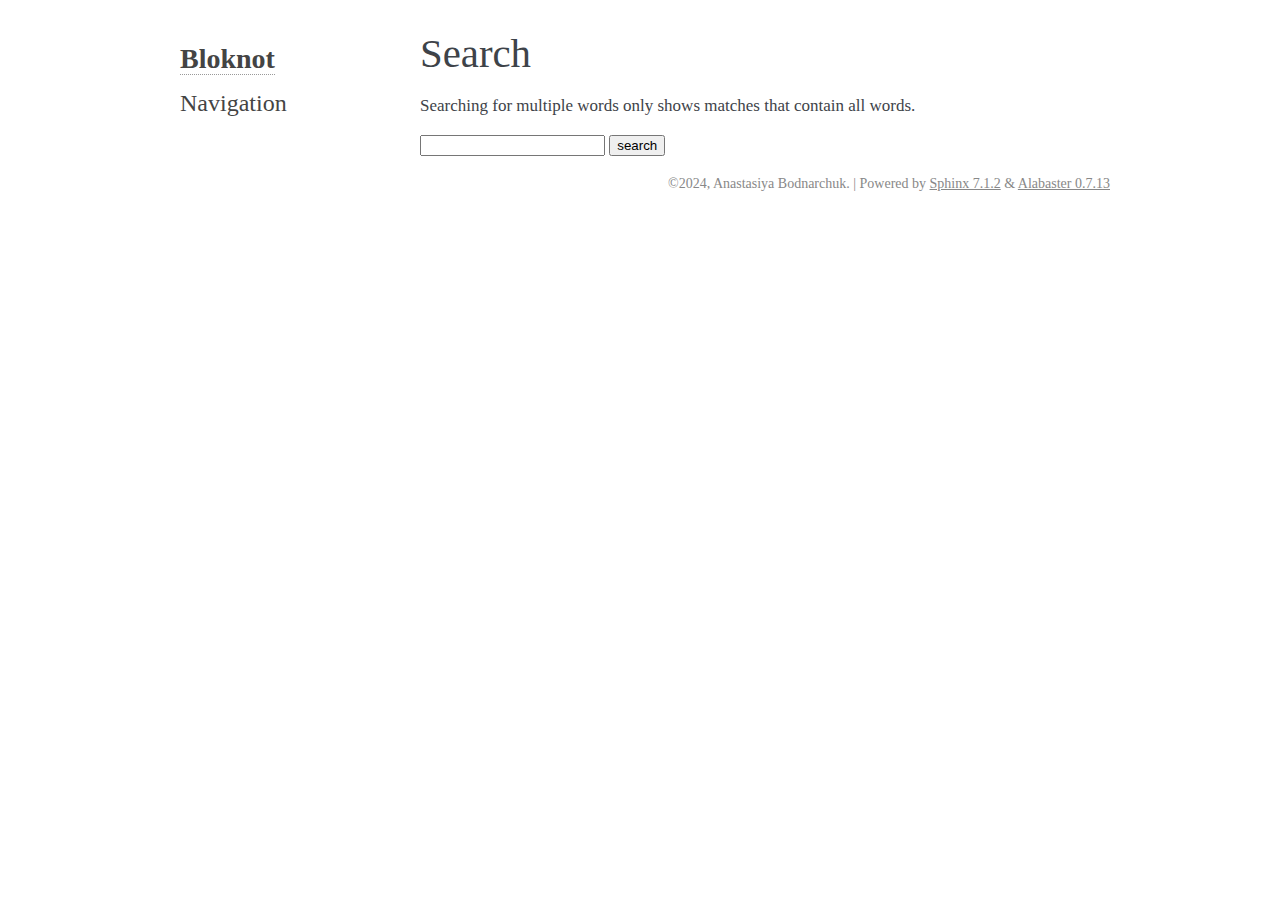
<file: html/search.html>
<!DOCTYPE html>

<html lang="en">
  <head>
    <meta charset="utf-8" />
    <meta name="viewport" content="width=device-width, initial-scale=1.0" />
    <title>Search &#8212; Bloknot 1.0 documentation</title>
    <link rel="stylesheet" type="text/css" href="_static/pygments.css?v=b3523f8e" />
    <link rel="stylesheet" type="text/css" href="_static/alabaster.css?v=039e1c02" />
    
    <script data-url_root="./" id="documentation_options" src="_static/documentation_options.js?v=359c27e9"></script>
    <script src="_static/doctools.js?v=888ff710"></script>
    <script src="_static/sphinx_highlight.js?v=4825356b"></script>
    <script src="_static/searchtools.js"></script>
    <script src="_static/language_data.js"></script>
    <link rel="index" title="Index" href="genindex.html" />
    <link rel="search" title="Search" href="#" />
  <script src="searchindex.js" defer></script>
  
   
  <link rel="stylesheet" href="_static/custom.css" type="text/css" />
  
  
  <meta name="viewport" content="width=device-width, initial-scale=0.9, maximum-scale=0.9" />


  </head><body>
  

    <div class="document">
      <div class="documentwrapper">
        <div class="bodywrapper">
          

          <div class="body" role="main">
            
  <h1 id="search-documentation">Search</h1>
  
  <noscript>
  <div class="admonition warning">
  <p>
    Please activate JavaScript to enable the search
    functionality.
  </p>
  </div>
  </noscript>
  
  
  <p>
    Searching for multiple words only shows matches that contain
    all words.
  </p>
  
  
  <form action="" method="get">
    <input type="text" name="q" aria-labelledby="search-documentation" value="" autocomplete="off" autocorrect="off" autocapitalize="off" spellcheck="false"/>
    <input type="submit" value="search" />
    <span id="search-progress" style="padding-left: 10px"></span>
  </form>
  
  
  
  <div id="search-results">
  
  </div>
  

          </div>
          
        </div>
      </div>
      <div class="sphinxsidebar" role="navigation" aria-label="main navigation">
        <div class="sphinxsidebarwrapper">
<h1 class="logo"><a href="index.html">Bloknot</a></h1>








<h3>Navigation</h3>

<div class="relations">
<h3>Related Topics</h3>
<ul>
  <li><a href="index.html">Documentation overview</a><ul>
  </ul></li>
</ul>
</div>








        </div>
      </div>
      <div class="clearer"></div>
    </div>
    <div class="footer">
      &copy;2024, Anastasiya Bodnarchuk.
      
      |
      Powered by <a href="http://sphinx-doc.org/">Sphinx 7.1.2</a>
      &amp; <a href="https://github.com/bitprophet/alabaster">Alabaster 0.7.13</a>
      
    </div>

    

    
  </body>
</html>
</file>
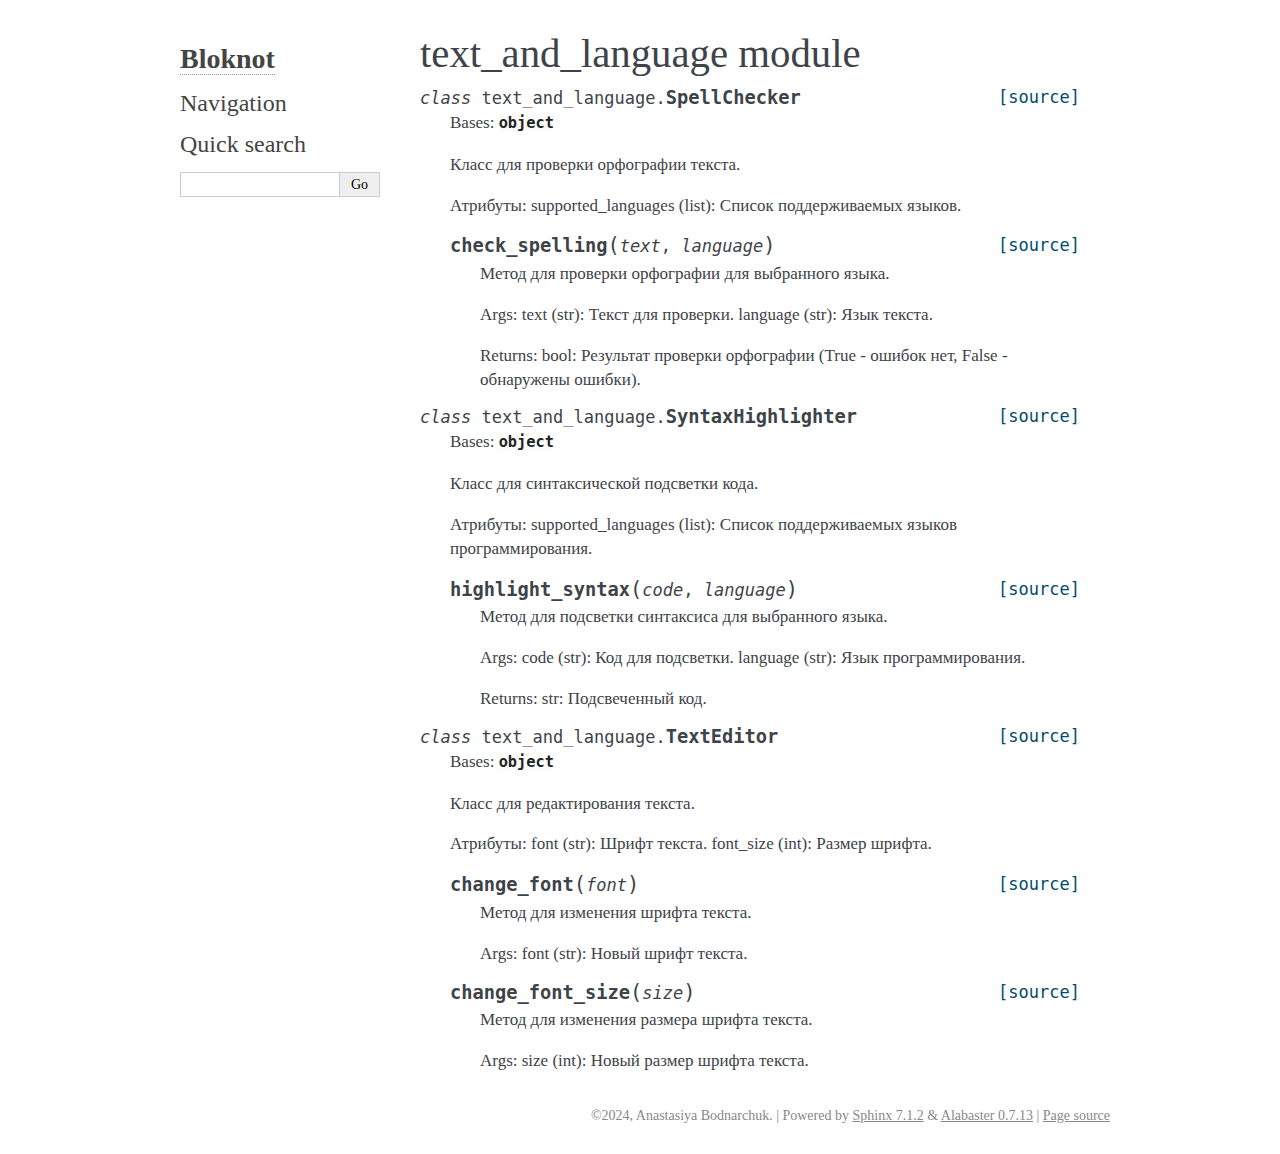
<file: html/text_and_language.html>
<!DOCTYPE html>

<html lang="en">
  <head>
    <meta charset="utf-8" />
    <meta name="viewport" content="width=device-width, initial-scale=1.0" /><meta name="viewport" content="width=device-width, initial-scale=1" />

    <title>text_and_language module &#8212; Bloknot 1.0 documentation</title>
    <link rel="stylesheet" type="text/css" href="_static/pygments.css?v=b3523f8e" />
    <link rel="stylesheet" type="text/css" href="_static/alabaster.css?v=039e1c02" />
    <script data-url_root="./" id="documentation_options" src="_static/documentation_options.js?v=359c27e9"></script>
    <script src="_static/doctools.js?v=888ff710"></script>
    <script src="_static/sphinx_highlight.js?v=4825356b"></script>
    <link rel="index" title="Index" href="genindex.html" />
    <link rel="search" title="Search" href="search.html" />
   
  <link rel="stylesheet" href="_static/custom.css" type="text/css" />
  
  
  <meta name="viewport" content="width=device-width, initial-scale=0.9, maximum-scale=0.9" />

  </head><body>
  

    <div class="document">
      <div class="documentwrapper">
        <div class="bodywrapper">
          

          <div class="body" role="main">
            
  <section id="module-text_and_language">
<span id="text-and-language-module"></span><h1>text_and_language module<a class="headerlink" href="#module-text_and_language" title="Permalink to this heading">¶</a></h1>
<dl class="py class">
<dt class="sig sig-object py" id="text_and_language.SpellChecker">
<em class="property"><span class="pre">class</span><span class="w"> </span></em><span class="sig-prename descclassname"><span class="pre">text_and_language.</span></span><span class="sig-name descname"><span class="pre">SpellChecker</span></span><a class="reference internal" href="_modules/text_and_language.html#SpellChecker"><span class="viewcode-link"><span class="pre">[source]</span></span></a><a class="headerlink" href="#text_and_language.SpellChecker" title="Permalink to this definition">¶</a></dt>
<dd><p>Bases: <code class="xref py py-class docutils literal notranslate"><span class="pre">object</span></code></p>
<p>Класс для проверки орфографии текста.</p>
<p>Атрибуты:
supported_languages (list): Список поддерживаемых языков.</p>
<dl class="py method">
<dt class="sig sig-object py" id="text_and_language.SpellChecker.check_spelling">
<span class="sig-name descname"><span class="pre">check_spelling</span></span><span class="sig-paren">(</span><em class="sig-param"><span class="n"><span class="pre">text</span></span></em>, <em class="sig-param"><span class="n"><span class="pre">language</span></span></em><span class="sig-paren">)</span><a class="reference internal" href="_modules/text_and_language.html#SpellChecker.check_spelling"><span class="viewcode-link"><span class="pre">[source]</span></span></a><a class="headerlink" href="#text_and_language.SpellChecker.check_spelling" title="Permalink to this definition">¶</a></dt>
<dd><p>Метод для проверки орфографии для выбранного языка.</p>
<p>Args:
text (str): Текст для проверки.
language (str): Язык текста.</p>
<p>Returns:
bool: Результат проверки орфографии (True - ошибок нет, False - обнаружены ошибки).</p>
</dd></dl>

</dd></dl>

<dl class="py class">
<dt class="sig sig-object py" id="text_and_language.SyntaxHighlighter">
<em class="property"><span class="pre">class</span><span class="w"> </span></em><span class="sig-prename descclassname"><span class="pre">text_and_language.</span></span><span class="sig-name descname"><span class="pre">SyntaxHighlighter</span></span><a class="reference internal" href="_modules/text_and_language.html#SyntaxHighlighter"><span class="viewcode-link"><span class="pre">[source]</span></span></a><a class="headerlink" href="#text_and_language.SyntaxHighlighter" title="Permalink to this definition">¶</a></dt>
<dd><p>Bases: <code class="xref py py-class docutils literal notranslate"><span class="pre">object</span></code></p>
<p>Класс для синтаксической подсветки кода.</p>
<p>Атрибуты:
supported_languages (list): Список поддерживаемых языков программирования.</p>
<dl class="py method">
<dt class="sig sig-object py" id="text_and_language.SyntaxHighlighter.highlight_syntax">
<span class="sig-name descname"><span class="pre">highlight_syntax</span></span><span class="sig-paren">(</span><em class="sig-param"><span class="n"><span class="pre">code</span></span></em>, <em class="sig-param"><span class="n"><span class="pre">language</span></span></em><span class="sig-paren">)</span><a class="reference internal" href="_modules/text_and_language.html#SyntaxHighlighter.highlight_syntax"><span class="viewcode-link"><span class="pre">[source]</span></span></a><a class="headerlink" href="#text_and_language.SyntaxHighlighter.highlight_syntax" title="Permalink to this definition">¶</a></dt>
<dd><p>Метод для подсветки синтаксиса для выбранного языка.</p>
<p>Args:
code (str): Код для подсветки.
language (str): Язык программирования.</p>
<p>Returns:
str: Подсвеченный код.</p>
</dd></dl>

</dd></dl>

<dl class="py class">
<dt class="sig sig-object py" id="text_and_language.TextEditor">
<em class="property"><span class="pre">class</span><span class="w"> </span></em><span class="sig-prename descclassname"><span class="pre">text_and_language.</span></span><span class="sig-name descname"><span class="pre">TextEditor</span></span><a class="reference internal" href="_modules/text_and_language.html#TextEditor"><span class="viewcode-link"><span class="pre">[source]</span></span></a><a class="headerlink" href="#text_and_language.TextEditor" title="Permalink to this definition">¶</a></dt>
<dd><p>Bases: <code class="xref py py-class docutils literal notranslate"><span class="pre">object</span></code></p>
<p>Класс для редактирования текста.</p>
<p>Атрибуты:
font (str): Шрифт текста.
font_size (int): Размер шрифта.</p>
<dl class="py method">
<dt class="sig sig-object py" id="text_and_language.TextEditor.change_font">
<span class="sig-name descname"><span class="pre">change_font</span></span><span class="sig-paren">(</span><em class="sig-param"><span class="n"><span class="pre">font</span></span></em><span class="sig-paren">)</span><a class="reference internal" href="_modules/text_and_language.html#TextEditor.change_font"><span class="viewcode-link"><span class="pre">[source]</span></span></a><a class="headerlink" href="#text_and_language.TextEditor.change_font" title="Permalink to this definition">¶</a></dt>
<dd><p>Метод для изменения шрифта текста.</p>
<p>Args:
font (str): Новый шрифт текста.</p>
</dd></dl>

<dl class="py method">
<dt class="sig sig-object py" id="text_and_language.TextEditor.change_font_size">
<span class="sig-name descname"><span class="pre">change_font_size</span></span><span class="sig-paren">(</span><em class="sig-param"><span class="n"><span class="pre">size</span></span></em><span class="sig-paren">)</span><a class="reference internal" href="_modules/text_and_language.html#TextEditor.change_font_size"><span class="viewcode-link"><span class="pre">[source]</span></span></a><a class="headerlink" href="#text_and_language.TextEditor.change_font_size" title="Permalink to this definition">¶</a></dt>
<dd><p>Метод для изменения размера шрифта текста.</p>
<p>Args:
size (int): Новый размер шрифта текста.</p>
</dd></dl>

</dd></dl>

</section>


          </div>
          
        </div>
      </div>
      <div class="sphinxsidebar" role="navigation" aria-label="main navigation">
        <div class="sphinxsidebarwrapper">
<h1 class="logo"><a href="index.html">Bloknot</a></h1>








<h3>Navigation</h3>

<div class="relations">
<h3>Related Topics</h3>
<ul>
  <li><a href="index.html">Documentation overview</a><ul>
  </ul></li>
</ul>
</div>
<div id="searchbox" style="display: none" role="search">
  <h3 id="searchlabel">Quick search</h3>
    <div class="searchformwrapper">
    <form class="search" action="search.html" method="get">
      <input type="text" name="q" aria-labelledby="searchlabel" autocomplete="off" autocorrect="off" autocapitalize="off" spellcheck="false"/>
      <input type="submit" value="Go" />
    </form>
    </div>
</div>
<script>document.getElementById('searchbox').style.display = "block"</script>








        </div>
      </div>
      <div class="clearer"></div>
    </div>
    <div class="footer">
      &copy;2024, Anastasiya Bodnarchuk.
      
      |
      Powered by <a href="http://sphinx-doc.org/">Sphinx 7.1.2</a>
      &amp; <a href="https://github.com/bitprophet/alabaster">Alabaster 0.7.13</a>
      
      |
      <a href="_sources/text_and_language.rst.txt"
          rel="nofollow">Page source</a>
    </div>

    

    
  </body>
</html>
</file>
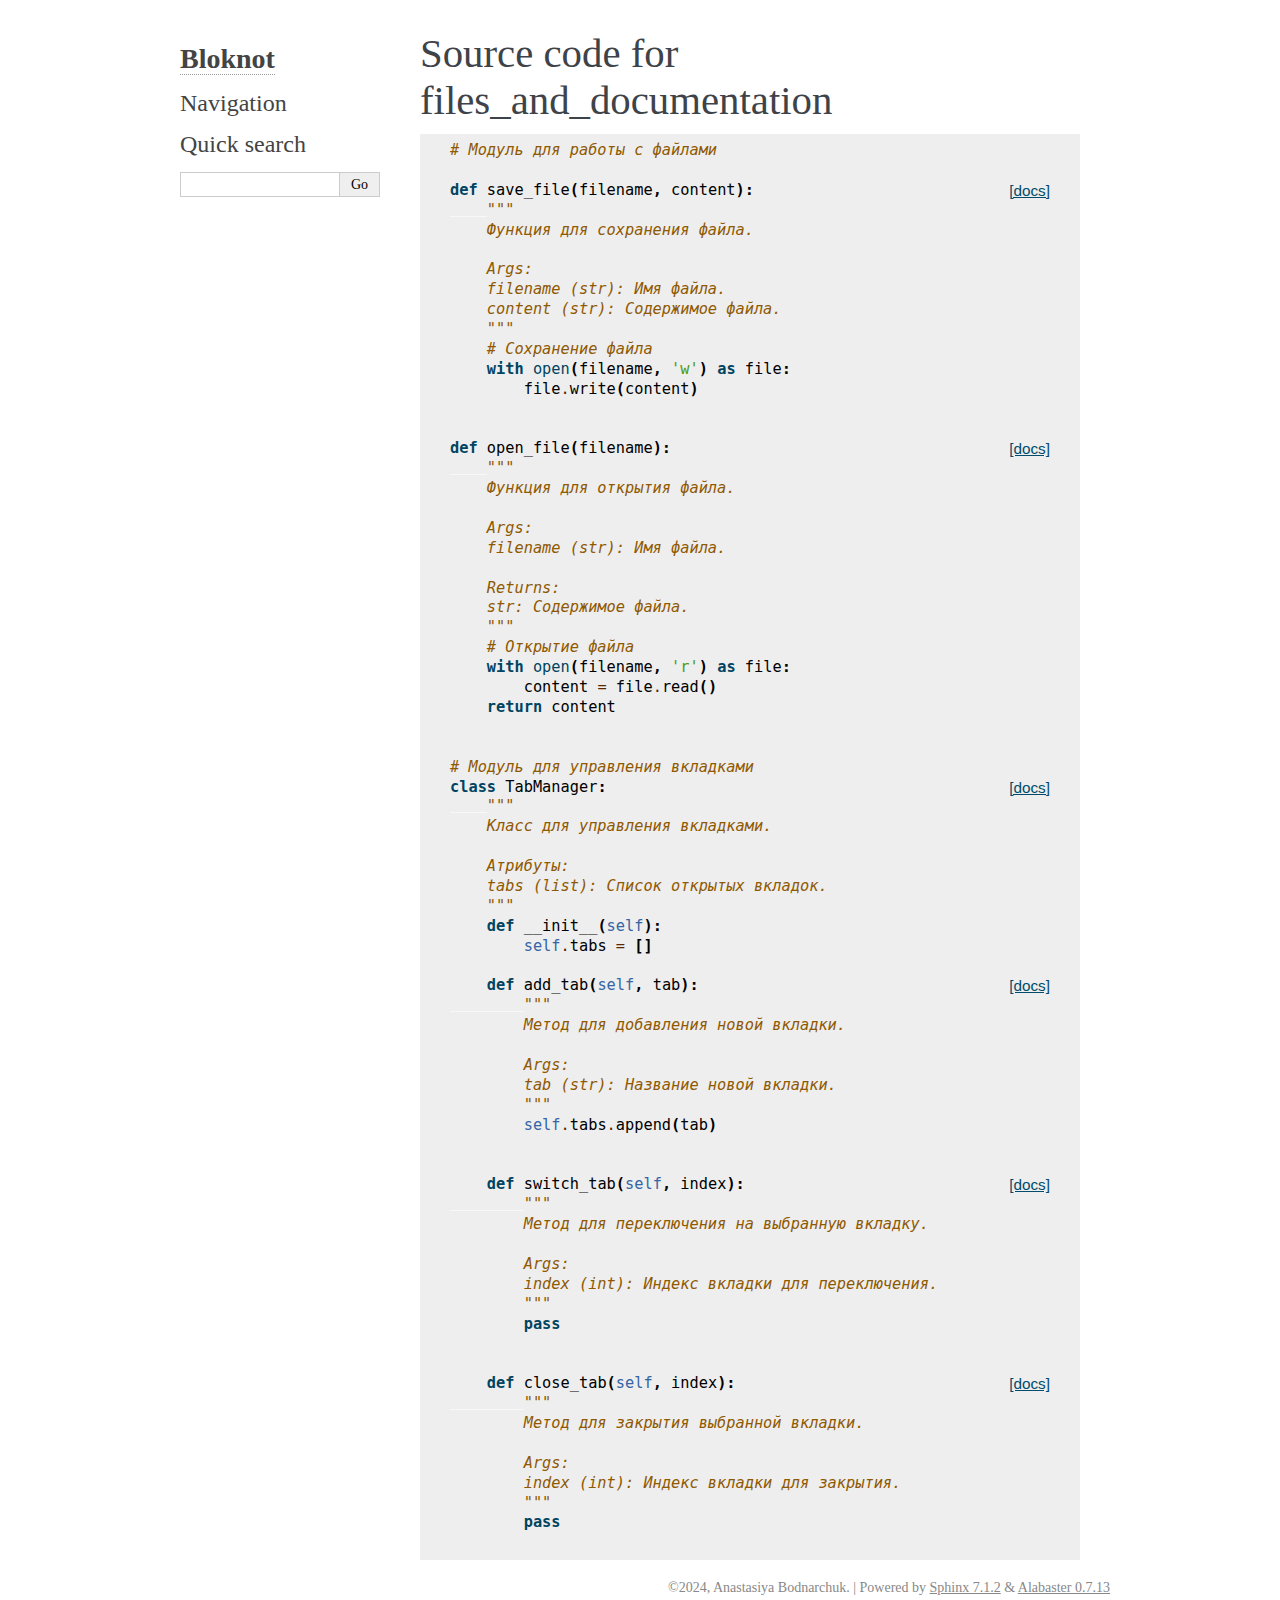
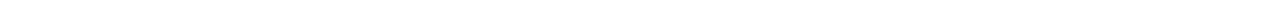
<file: html/_modules/files_and_documentation.html>
<!DOCTYPE html>

<html lang="en">
  <head>
    <meta charset="utf-8" />
    <meta name="viewport" content="width=device-width, initial-scale=1.0" />
    <title>files_and_documentation &#8212; Bloknot 1.0 documentation</title>
    <link rel="stylesheet" type="text/css" href="../_static/pygments.css?v=b3523f8e" />
    <link rel="stylesheet" type="text/css" href="../_static/alabaster.css?v=039e1c02" />
    <script data-url_root="../" id="documentation_options" src="../_static/documentation_options.js?v=359c27e9"></script>
    <script src="../_static/doctools.js?v=888ff710"></script>
    <script src="../_static/sphinx_highlight.js?v=4825356b"></script>
    <link rel="index" title="Index" href="../genindex.html" />
    <link rel="search" title="Search" href="../search.html" />
   
  <link rel="stylesheet" href="../_static/custom.css" type="text/css" />
  
  
  <meta name="viewport" content="width=device-width, initial-scale=0.9, maximum-scale=0.9" />

  </head><body>
  

    <div class="document">
      <div class="documentwrapper">
        <div class="bodywrapper">
          

          <div class="body" role="main">
            
  <h1>Source code for files_and_documentation</h1><div class="highlight"><pre>
<span></span><span class="c1"># Модуль для работы с файлами</span>

<div class="viewcode-block" id="save_file"><a class="viewcode-back" href="../files_and_documentation.html#files_and_documentation.save_file">[docs]</a><span class="k">def</span> <span class="nf">save_file</span><span class="p">(</span><span class="n">filename</span><span class="p">,</span> <span class="n">content</span><span class="p">):</span>
<span class="w">    </span><span class="sd">&quot;&quot;&quot;</span>
<span class="sd">    Функция для сохранения файла.</span>

<span class="sd">    Args:</span>
<span class="sd">    filename (str): Имя файла.</span>
<span class="sd">    content (str): Содержимое файла.</span>
<span class="sd">    &quot;&quot;&quot;</span>
    <span class="c1"># Сохранение файла</span>
    <span class="k">with</span> <span class="nb">open</span><span class="p">(</span><span class="n">filename</span><span class="p">,</span> <span class="s1">&#39;w&#39;</span><span class="p">)</span> <span class="k">as</span> <span class="n">file</span><span class="p">:</span>
        <span class="n">file</span><span class="o">.</span><span class="n">write</span><span class="p">(</span><span class="n">content</span><span class="p">)</span></div>

<div class="viewcode-block" id="open_file"><a class="viewcode-back" href="../files_and_documentation.html#files_and_documentation.open_file">[docs]</a><span class="k">def</span> <span class="nf">open_file</span><span class="p">(</span><span class="n">filename</span><span class="p">):</span>
<span class="w">    </span><span class="sd">&quot;&quot;&quot;</span>
<span class="sd">    Функция для открытия файла.</span>

<span class="sd">    Args:</span>
<span class="sd">    filename (str): Имя файла.</span>

<span class="sd">    Returns:</span>
<span class="sd">    str: Содержимое файла.</span>
<span class="sd">    &quot;&quot;&quot;</span>
    <span class="c1"># Открытие файла</span>
    <span class="k">with</span> <span class="nb">open</span><span class="p">(</span><span class="n">filename</span><span class="p">,</span> <span class="s1">&#39;r&#39;</span><span class="p">)</span> <span class="k">as</span> <span class="n">file</span><span class="p">:</span>
        <span class="n">content</span> <span class="o">=</span> <span class="n">file</span><span class="o">.</span><span class="n">read</span><span class="p">()</span>
    <span class="k">return</span> <span class="n">content</span></div>

<span class="c1"># Модуль для управления вкладками</span>
<div class="viewcode-block" id="TabManager"><a class="viewcode-back" href="../files_and_documentation.html#files_and_documentation.TabManager">[docs]</a><span class="k">class</span> <span class="nc">TabManager</span><span class="p">:</span>
<span class="w">    </span><span class="sd">&quot;&quot;&quot;</span>
<span class="sd">    Класс для управления вкладками.</span>

<span class="sd">    Атрибуты:</span>
<span class="sd">    tabs (list): Список открытых вкладок.</span>
<span class="sd">    &quot;&quot;&quot;</span>
    <span class="k">def</span> <span class="fm">__init__</span><span class="p">(</span><span class="bp">self</span><span class="p">):</span>
        <span class="bp">self</span><span class="o">.</span><span class="n">tabs</span> <span class="o">=</span> <span class="p">[]</span>

<div class="viewcode-block" id="TabManager.add_tab"><a class="viewcode-back" href="../files_and_documentation.html#files_and_documentation.TabManager.add_tab">[docs]</a>    <span class="k">def</span> <span class="nf">add_tab</span><span class="p">(</span><span class="bp">self</span><span class="p">,</span> <span class="n">tab</span><span class="p">):</span>
<span class="w">        </span><span class="sd">&quot;&quot;&quot;</span>
<span class="sd">        Метод для добавления новой вкладки.</span>

<span class="sd">        Args:</span>
<span class="sd">        tab (str): Название новой вкладки.</span>
<span class="sd">        &quot;&quot;&quot;</span>
        <span class="bp">self</span><span class="o">.</span><span class="n">tabs</span><span class="o">.</span><span class="n">append</span><span class="p">(</span><span class="n">tab</span><span class="p">)</span></div>

<div class="viewcode-block" id="TabManager.switch_tab"><a class="viewcode-back" href="../files_and_documentation.html#files_and_documentation.TabManager.switch_tab">[docs]</a>    <span class="k">def</span> <span class="nf">switch_tab</span><span class="p">(</span><span class="bp">self</span><span class="p">,</span> <span class="n">index</span><span class="p">):</span>
<span class="w">        </span><span class="sd">&quot;&quot;&quot;</span>
<span class="sd">        Метод для переключения на выбранную вкладку.</span>

<span class="sd">        Args:</span>
<span class="sd">        index (int): Индекс вкладки для переключения.</span>
<span class="sd">        &quot;&quot;&quot;</span>
        <span class="k">pass</span></div>

<div class="viewcode-block" id="TabManager.close_tab"><a class="viewcode-back" href="../files_and_documentation.html#files_and_documentation.TabManager.close_tab">[docs]</a>    <span class="k">def</span> <span class="nf">close_tab</span><span class="p">(</span><span class="bp">self</span><span class="p">,</span> <span class="n">index</span><span class="p">):</span>
<span class="w">        </span><span class="sd">&quot;&quot;&quot;</span>
<span class="sd">        Метод для закрытия выбранной вкладки.</span>

<span class="sd">        Args:</span>
<span class="sd">        index (int): Индекс вкладки для закрытия.</span>
<span class="sd">        &quot;&quot;&quot;</span>
        <span class="k">pass</span></div></div>
</pre></div>

          </div>
          
        </div>
      </div>
      <div class="sphinxsidebar" role="navigation" aria-label="main navigation">
        <div class="sphinxsidebarwrapper">
<h1 class="logo"><a href="../index.html">Bloknot</a></h1>








<h3>Navigation</h3>

<div class="relations">
<h3>Related Topics</h3>
<ul>
  <li><a href="../index.html">Documentation overview</a><ul>
  <li><a href="index.html">Module code</a><ul>
  </ul></li>
  </ul></li>
</ul>
</div>
<div id="searchbox" style="display: none" role="search">
  <h3 id="searchlabel">Quick search</h3>
    <div class="searchformwrapper">
    <form class="search" action="../search.html" method="get">
      <input type="text" name="q" aria-labelledby="searchlabel" autocomplete="off" autocorrect="off" autocapitalize="off" spellcheck="false"/>
      <input type="submit" value="Go" />
    </form>
    </div>
</div>
<script>document.getElementById('searchbox').style.display = "block"</script>








        </div>
      </div>
      <div class="clearer"></div>
    </div>
    <div class="footer">
      &copy;2024, Anastasiya Bodnarchuk.
      
      |
      Powered by <a href="http://sphinx-doc.org/">Sphinx 7.1.2</a>
      &amp; <a href="https://github.com/bitprophet/alabaster">Alabaster 0.7.13</a>
      
    </div>

    

    
  </body>
</html>
</file>
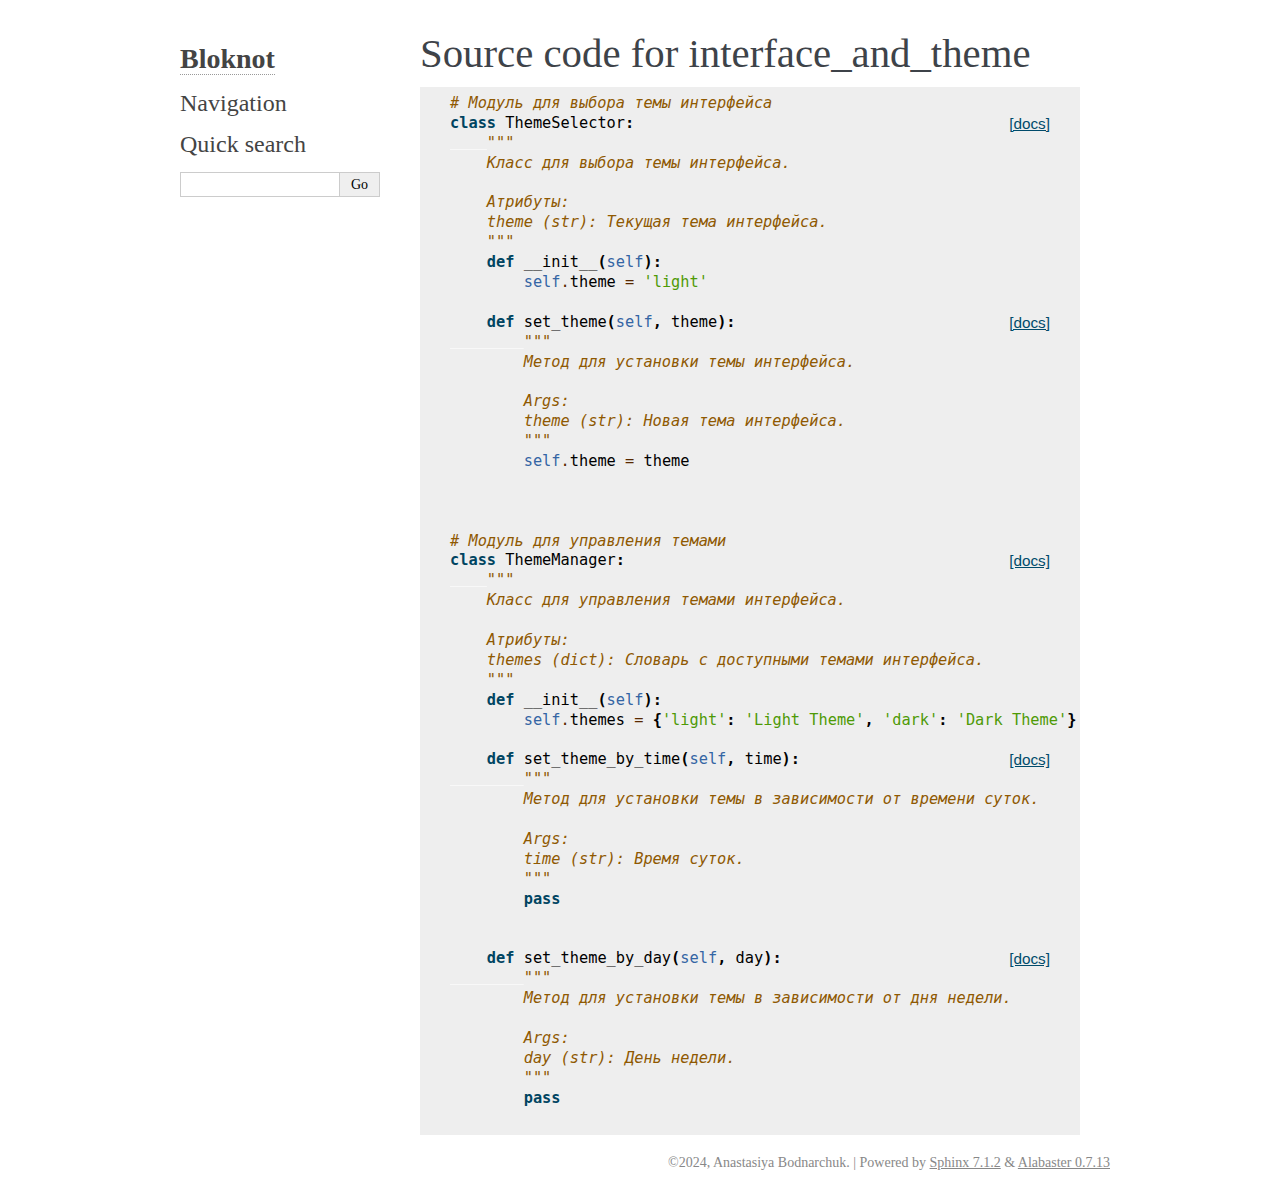
<file: html/_modules/interface_and_theme.html>
<!DOCTYPE html>

<html lang="en">
  <head>
    <meta charset="utf-8" />
    <meta name="viewport" content="width=device-width, initial-scale=1.0" />
    <title>interface_and_theme &#8212; Bloknot 1.0 documentation</title>
    <link rel="stylesheet" type="text/css" href="../_static/pygments.css?v=b3523f8e" />
    <link rel="stylesheet" type="text/css" href="../_static/alabaster.css?v=039e1c02" />
    <script data-url_root="../" id="documentation_options" src="../_static/documentation_options.js?v=359c27e9"></script>
    <script src="../_static/doctools.js?v=888ff710"></script>
    <script src="../_static/sphinx_highlight.js?v=4825356b"></script>
    <link rel="index" title="Index" href="../genindex.html" />
    <link rel="search" title="Search" href="../search.html" />
   
  <link rel="stylesheet" href="../_static/custom.css" type="text/css" />
  
  
  <meta name="viewport" content="width=device-width, initial-scale=0.9, maximum-scale=0.9" />

  </head><body>
  

    <div class="document">
      <div class="documentwrapper">
        <div class="bodywrapper">
          

          <div class="body" role="main">
            
  <h1>Source code for interface_and_theme</h1><div class="highlight"><pre>
<span></span><span class="c1"># Модуль для выбора темы интерфейса</span>
<div class="viewcode-block" id="ThemeSelector"><a class="viewcode-back" href="../interface_and_theme.html#interface_and_theme.ThemeSelector">[docs]</a><span class="k">class</span> <span class="nc">ThemeSelector</span><span class="p">:</span>
<span class="w">    </span><span class="sd">&quot;&quot;&quot;</span>
<span class="sd">    Класс для выбора темы интерфейса.</span>

<span class="sd">    Атрибуты:</span>
<span class="sd">    theme (str): Текущая тема интерфейса.</span>
<span class="sd">    &quot;&quot;&quot;</span>
    <span class="k">def</span> <span class="fm">__init__</span><span class="p">(</span><span class="bp">self</span><span class="p">):</span>
        <span class="bp">self</span><span class="o">.</span><span class="n">theme</span> <span class="o">=</span> <span class="s1">&#39;light&#39;</span>

<div class="viewcode-block" id="ThemeSelector.set_theme"><a class="viewcode-back" href="../interface_and_theme.html#interface_and_theme.ThemeSelector.set_theme">[docs]</a>    <span class="k">def</span> <span class="nf">set_theme</span><span class="p">(</span><span class="bp">self</span><span class="p">,</span> <span class="n">theme</span><span class="p">):</span>
<span class="w">        </span><span class="sd">&quot;&quot;&quot;</span>
<span class="sd">        Метод для установки темы интерфейса.</span>

<span class="sd">        Args:</span>
<span class="sd">        theme (str): Новая тема интерфейса.</span>
<span class="sd">        &quot;&quot;&quot;</span>
        <span class="bp">self</span><span class="o">.</span><span class="n">theme</span> <span class="o">=</span> <span class="n">theme</span></div></div>


<span class="c1"># Модуль для управления темами</span>
<div class="viewcode-block" id="ThemeManager"><a class="viewcode-back" href="../interface_and_theme.html#interface_and_theme.ThemeManager">[docs]</a><span class="k">class</span> <span class="nc">ThemeManager</span><span class="p">:</span>
<span class="w">    </span><span class="sd">&quot;&quot;&quot;</span>
<span class="sd">    Класс для управления темами интерфейса.</span>

<span class="sd">    Атрибуты:</span>
<span class="sd">    themes (dict): Словарь с доступными темами интерфейса.</span>
<span class="sd">    &quot;&quot;&quot;</span>
    <span class="k">def</span> <span class="fm">__init__</span><span class="p">(</span><span class="bp">self</span><span class="p">):</span>
        <span class="bp">self</span><span class="o">.</span><span class="n">themes</span> <span class="o">=</span> <span class="p">{</span><span class="s1">&#39;light&#39;</span><span class="p">:</span> <span class="s1">&#39;Light Theme&#39;</span><span class="p">,</span> <span class="s1">&#39;dark&#39;</span><span class="p">:</span> <span class="s1">&#39;Dark Theme&#39;</span><span class="p">}</span>

<div class="viewcode-block" id="ThemeManager.set_theme_by_time"><a class="viewcode-back" href="../interface_and_theme.html#interface_and_theme.ThemeManager.set_theme_by_time">[docs]</a>    <span class="k">def</span> <span class="nf">set_theme_by_time</span><span class="p">(</span><span class="bp">self</span><span class="p">,</span> <span class="n">time</span><span class="p">):</span>
<span class="w">        </span><span class="sd">&quot;&quot;&quot;</span>
<span class="sd">        Метод для установки темы в зависимости от времени суток.</span>

<span class="sd">        Args:</span>
<span class="sd">        time (str): Время суток.</span>
<span class="sd">        &quot;&quot;&quot;</span>
        <span class="k">pass</span></div>

<div class="viewcode-block" id="ThemeManager.set_theme_by_day"><a class="viewcode-back" href="../interface_and_theme.html#interface_and_theme.ThemeManager.set_theme_by_day">[docs]</a>    <span class="k">def</span> <span class="nf">set_theme_by_day</span><span class="p">(</span><span class="bp">self</span><span class="p">,</span> <span class="n">day</span><span class="p">):</span>
<span class="w">        </span><span class="sd">&quot;&quot;&quot;</span>
<span class="sd">        Метод для установки темы в зависимости от дня недели.</span>

<span class="sd">        Args:</span>
<span class="sd">        day (str): День недели.</span>
<span class="sd">        &quot;&quot;&quot;</span>
        <span class="k">pass</span></div></div>
</pre></div>

          </div>
          
        </div>
      </div>
      <div class="sphinxsidebar" role="navigation" aria-label="main navigation">
        <div class="sphinxsidebarwrapper">
<h1 class="logo"><a href="../index.html">Bloknot</a></h1>








<h3>Navigation</h3>

<div class="relations">
<h3>Related Topics</h3>
<ul>
  <li><a href="../index.html">Documentation overview</a><ul>
  <li><a href="index.html">Module code</a><ul>
  </ul></li>
  </ul></li>
</ul>
</div>
<div id="searchbox" style="display: none" role="search">
  <h3 id="searchlabel">Quick search</h3>
    <div class="searchformwrapper">
    <form class="search" action="../search.html" method="get">
      <input type="text" name="q" aria-labelledby="searchlabel" autocomplete="off" autocorrect="off" autocapitalize="off" spellcheck="false"/>
      <input type="submit" value="Go" />
    </form>
    </div>
</div>
<script>document.getElementById('searchbox').style.display = "block"</script>








        </div>
      </div>
      <div class="clearer"></div>
    </div>
    <div class="footer">
      &copy;2024, Anastasiya Bodnarchuk.
      
      |
      Powered by <a href="http://sphinx-doc.org/">Sphinx 7.1.2</a>
      &amp; <a href="https://github.com/bitprophet/alabaster">Alabaster 0.7.13</a>
      
    </div>

    

    
  </body>
</html>
</file>
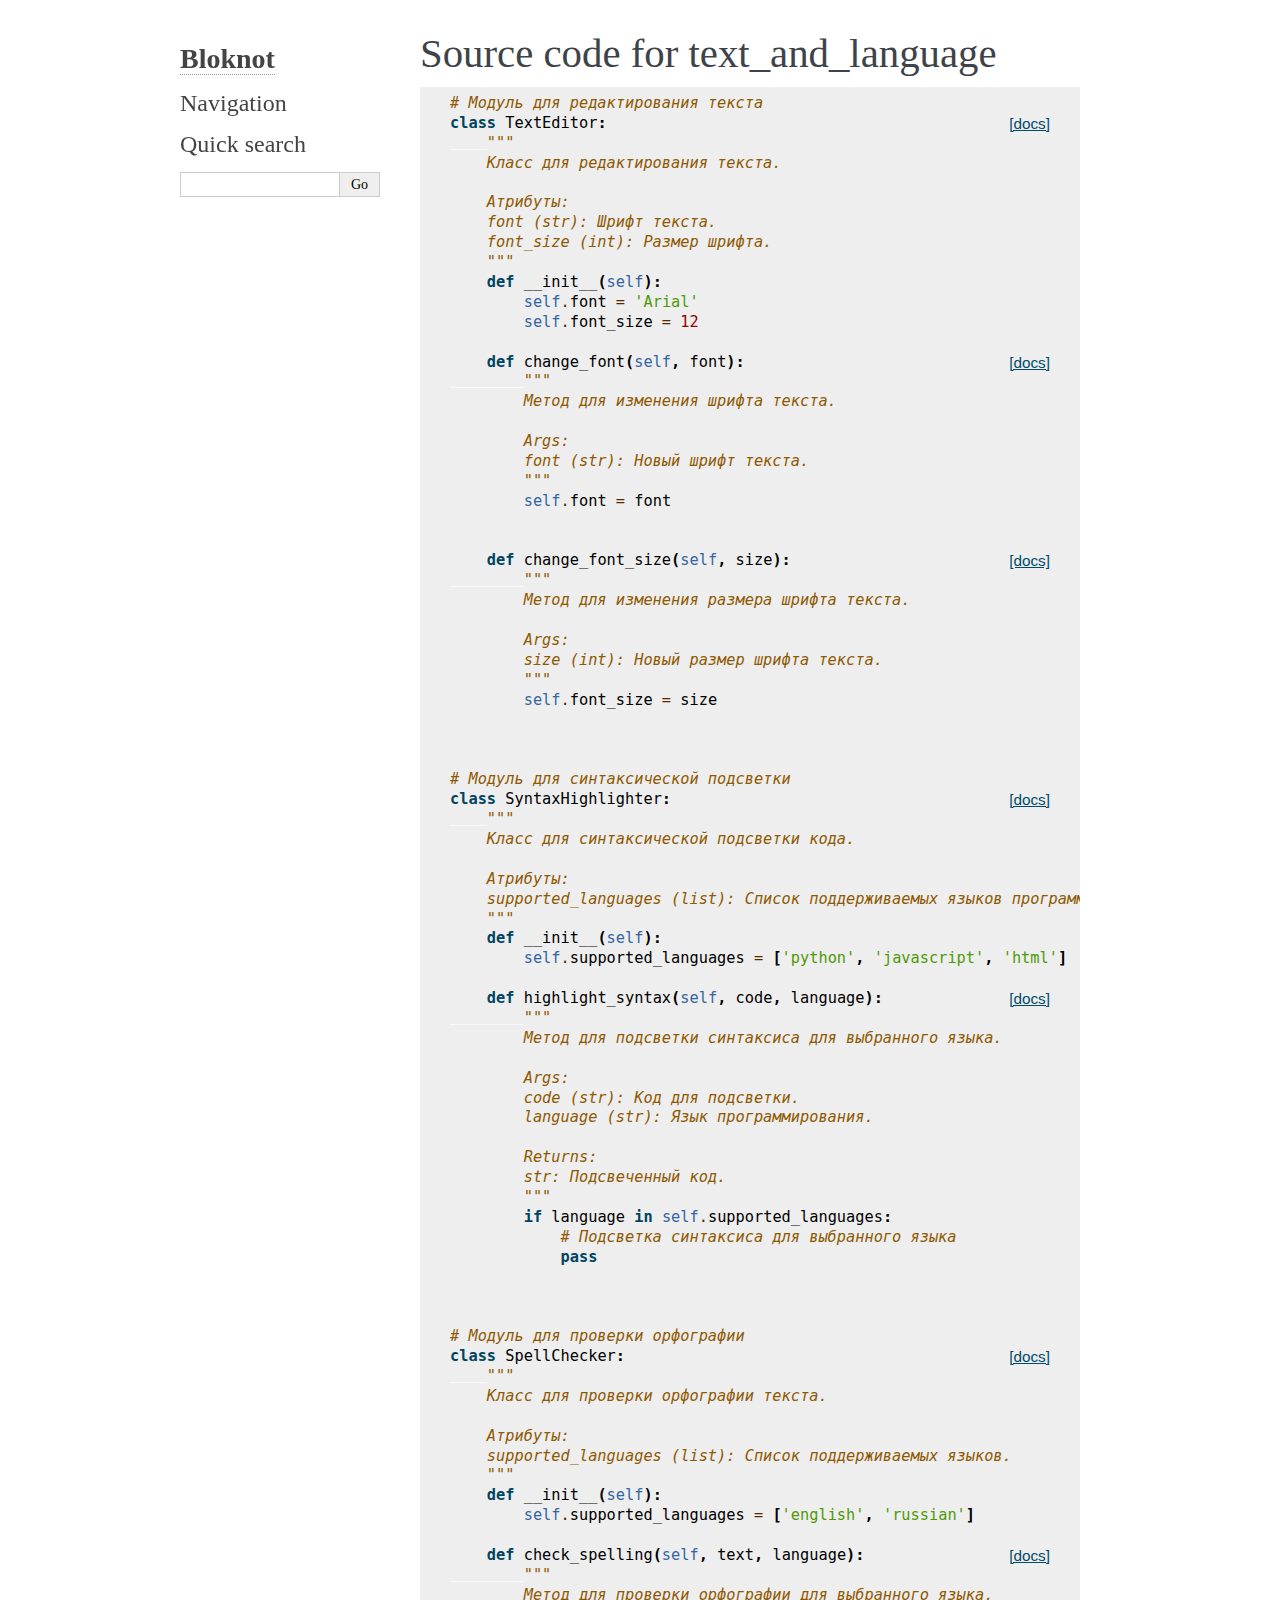
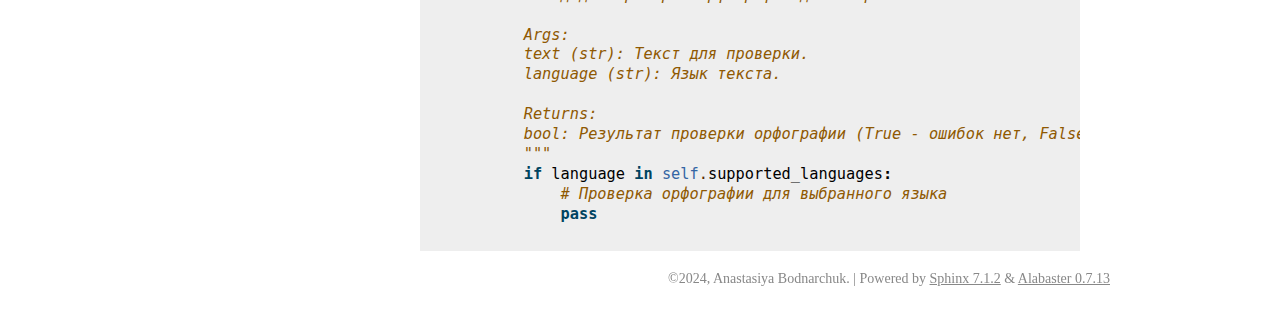
<file: html/_modules/text_and_language.html>
<!DOCTYPE html>

<html lang="en">
  <head>
    <meta charset="utf-8" />
    <meta name="viewport" content="width=device-width, initial-scale=1.0" />
    <title>text_and_language &#8212; Bloknot 1.0 documentation</title>
    <link rel="stylesheet" type="text/css" href="../_static/pygments.css?v=b3523f8e" />
    <link rel="stylesheet" type="text/css" href="../_static/alabaster.css?v=039e1c02" />
    <script data-url_root="../" id="documentation_options" src="../_static/documentation_options.js?v=359c27e9"></script>
    <script src="../_static/doctools.js?v=888ff710"></script>
    <script src="../_static/sphinx_highlight.js?v=4825356b"></script>
    <link rel="index" title="Index" href="../genindex.html" />
    <link rel="search" title="Search" href="../search.html" />
   
  <link rel="stylesheet" href="../_static/custom.css" type="text/css" />
  
  
  <meta name="viewport" content="width=device-width, initial-scale=0.9, maximum-scale=0.9" />

  </head><body>
  

    <div class="document">
      <div class="documentwrapper">
        <div class="bodywrapper">
          

          <div class="body" role="main">
            
  <h1>Source code for text_and_language</h1><div class="highlight"><pre>
<span></span><span class="c1"># Модуль для редактирования текста</span>
<div class="viewcode-block" id="TextEditor"><a class="viewcode-back" href="../text_and_language.html#text_and_language.TextEditor">[docs]</a><span class="k">class</span> <span class="nc">TextEditor</span><span class="p">:</span>
<span class="w">    </span><span class="sd">&quot;&quot;&quot;</span>
<span class="sd">    Класс для редактирования текста.</span>

<span class="sd">    Атрибуты:</span>
<span class="sd">    font (str): Шрифт текста.</span>
<span class="sd">    font_size (int): Размер шрифта.</span>
<span class="sd">    &quot;&quot;&quot;</span>
    <span class="k">def</span> <span class="fm">__init__</span><span class="p">(</span><span class="bp">self</span><span class="p">):</span>
        <span class="bp">self</span><span class="o">.</span><span class="n">font</span> <span class="o">=</span> <span class="s1">&#39;Arial&#39;</span>
        <span class="bp">self</span><span class="o">.</span><span class="n">font_size</span> <span class="o">=</span> <span class="mi">12</span>

<div class="viewcode-block" id="TextEditor.change_font"><a class="viewcode-back" href="../text_and_language.html#text_and_language.TextEditor.change_font">[docs]</a>    <span class="k">def</span> <span class="nf">change_font</span><span class="p">(</span><span class="bp">self</span><span class="p">,</span> <span class="n">font</span><span class="p">):</span>
<span class="w">        </span><span class="sd">&quot;&quot;&quot;</span>
<span class="sd">        Метод для изменения шрифта текста.</span>

<span class="sd">        Args:</span>
<span class="sd">        font (str): Новый шрифт текста.</span>
<span class="sd">        &quot;&quot;&quot;</span>
        <span class="bp">self</span><span class="o">.</span><span class="n">font</span> <span class="o">=</span> <span class="n">font</span></div>

<div class="viewcode-block" id="TextEditor.change_font_size"><a class="viewcode-back" href="../text_and_language.html#text_and_language.TextEditor.change_font_size">[docs]</a>    <span class="k">def</span> <span class="nf">change_font_size</span><span class="p">(</span><span class="bp">self</span><span class="p">,</span> <span class="n">size</span><span class="p">):</span>
<span class="w">        </span><span class="sd">&quot;&quot;&quot;</span>
<span class="sd">        Метод для изменения размера шрифта текста.</span>

<span class="sd">        Args:</span>
<span class="sd">        size (int): Новый размер шрифта текста.</span>
<span class="sd">        &quot;&quot;&quot;</span>
        <span class="bp">self</span><span class="o">.</span><span class="n">font_size</span> <span class="o">=</span> <span class="n">size</span></div></div>


<span class="c1"># Модуль для синтаксической подсветки</span>
<div class="viewcode-block" id="SyntaxHighlighter"><a class="viewcode-back" href="../text_and_language.html#text_and_language.SyntaxHighlighter">[docs]</a><span class="k">class</span> <span class="nc">SyntaxHighlighter</span><span class="p">:</span>
<span class="w">    </span><span class="sd">&quot;&quot;&quot;</span>
<span class="sd">    Класс для синтаксической подсветки кода.</span>

<span class="sd">    Атрибуты:</span>
<span class="sd">    supported_languages (list): Список поддерживаемых языков программирования.</span>
<span class="sd">    &quot;&quot;&quot;</span>
    <span class="k">def</span> <span class="fm">__init__</span><span class="p">(</span><span class="bp">self</span><span class="p">):</span>
        <span class="bp">self</span><span class="o">.</span><span class="n">supported_languages</span> <span class="o">=</span> <span class="p">[</span><span class="s1">&#39;python&#39;</span><span class="p">,</span> <span class="s1">&#39;javascript&#39;</span><span class="p">,</span> <span class="s1">&#39;html&#39;</span><span class="p">]</span>

<div class="viewcode-block" id="SyntaxHighlighter.highlight_syntax"><a class="viewcode-back" href="../text_and_language.html#text_and_language.SyntaxHighlighter.highlight_syntax">[docs]</a>    <span class="k">def</span> <span class="nf">highlight_syntax</span><span class="p">(</span><span class="bp">self</span><span class="p">,</span> <span class="n">code</span><span class="p">,</span> <span class="n">language</span><span class="p">):</span>
<span class="w">        </span><span class="sd">&quot;&quot;&quot;</span>
<span class="sd">        Метод для подсветки синтаксиса для выбранного языка.</span>

<span class="sd">        Args:</span>
<span class="sd">        code (str): Код для подсветки.</span>
<span class="sd">        language (str): Язык программирования.</span>

<span class="sd">        Returns:</span>
<span class="sd">        str: Подсвеченный код.</span>
<span class="sd">        &quot;&quot;&quot;</span>
        <span class="k">if</span> <span class="n">language</span> <span class="ow">in</span> <span class="bp">self</span><span class="o">.</span><span class="n">supported_languages</span><span class="p">:</span>
            <span class="c1"># Подсветка синтаксиса для выбранного языка</span>
            <span class="k">pass</span></div></div>


<span class="c1"># Модуль для проверки орфографии</span>
<div class="viewcode-block" id="SpellChecker"><a class="viewcode-back" href="../text_and_language.html#text_and_language.SpellChecker">[docs]</a><span class="k">class</span> <span class="nc">SpellChecker</span><span class="p">:</span>
<span class="w">    </span><span class="sd">&quot;&quot;&quot;</span>
<span class="sd">    Класс для проверки орфографии текста.</span>

<span class="sd">    Атрибуты:</span>
<span class="sd">    supported_languages (list): Список поддерживаемых языков.</span>
<span class="sd">    &quot;&quot;&quot;</span>
    <span class="k">def</span> <span class="fm">__init__</span><span class="p">(</span><span class="bp">self</span><span class="p">):</span>
        <span class="bp">self</span><span class="o">.</span><span class="n">supported_languages</span> <span class="o">=</span> <span class="p">[</span><span class="s1">&#39;english&#39;</span><span class="p">,</span> <span class="s1">&#39;russian&#39;</span><span class="p">]</span>

<div class="viewcode-block" id="SpellChecker.check_spelling"><a class="viewcode-back" href="../text_and_language.html#text_and_language.SpellChecker.check_spelling">[docs]</a>    <span class="k">def</span> <span class="nf">check_spelling</span><span class="p">(</span><span class="bp">self</span><span class="p">,</span> <span class="n">text</span><span class="p">,</span> <span class="n">language</span><span class="p">):</span>
<span class="w">        </span><span class="sd">&quot;&quot;&quot;</span>
<span class="sd">        Метод для проверки орфографии для выбранного языка.</span>

<span class="sd">        Args:</span>
<span class="sd">        text (str): Текст для проверки.</span>
<span class="sd">        language (str): Язык текста.</span>

<span class="sd">        Returns:</span>
<span class="sd">        bool: Результат проверки орфографии (True - ошибок нет, False - обнаружены ошибки).</span>
<span class="sd">        &quot;&quot;&quot;</span>
        <span class="k">if</span> <span class="n">language</span> <span class="ow">in</span> <span class="bp">self</span><span class="o">.</span><span class="n">supported_languages</span><span class="p">:</span>
            <span class="c1"># Проверка орфографии для выбранного языка</span>
            <span class="k">pass</span></div></div>
</pre></div>

          </div>
          
        </div>
      </div>
      <div class="sphinxsidebar" role="navigation" aria-label="main navigation">
        <div class="sphinxsidebarwrapper">
<h1 class="logo"><a href="../index.html">Bloknot</a></h1>








<h3>Navigation</h3>

<div class="relations">
<h3>Related Topics</h3>
<ul>
  <li><a href="../index.html">Documentation overview</a><ul>
  <li><a href="index.html">Module code</a><ul>
  </ul></li>
  </ul></li>
</ul>
</div>
<div id="searchbox" style="display: none" role="search">
  <h3 id="searchlabel">Quick search</h3>
    <div class="searchformwrapper">
    <form class="search" action="../search.html" method="get">
      <input type="text" name="q" aria-labelledby="searchlabel" autocomplete="off" autocorrect="off" autocapitalize="off" spellcheck="false"/>
      <input type="submit" value="Go" />
    </form>
    </div>
</div>
<script>document.getElementById('searchbox').style.display = "block"</script>








        </div>
      </div>
      <div class="clearer"></div>
    </div>
    <div class="footer">
      &copy;2024, Anastasiya Bodnarchuk.
      
      |
      Powered by <a href="http://sphinx-doc.org/">Sphinx 7.1.2</a>
      &amp; <a href="https://github.com/bitprophet/alabaster">Alabaster 0.7.13</a>
      
    </div>

    

    
  </body>
</html>
</file>
<file: lab6.css>
body {
    font-family: Arial, sans-serif;
    margin: 0;
    padding: 0;
}

header {
    background-color: #333;
    color: white;
    padding: 20px;
}

header h1 {
    margin: 0;
}

section {
    padding: 20px;
}

.branch {
    background-color: #f4f4f4;
    margin-top: 20px;
}

footer {
    background-color: #333;
    color: white;
    padding: 20px;
}

footer ul {
    list-style-type: none;
    padding: 0;
}

footer ul li {
    display: inline;
    margin-right: 20px;
}

footer ul li a {
    color: white;
    text-decoration: none;
}

footer ul li a:hover {
    text-decoration: underline;
}
</file>
<file: html/_static/pygments.css>
pre { line-height: 125%; }
td.linenos .normal { color: inherit; background-color: transparent; padding-left: 5px; padding-right: 5px; }
span.linenos { color: inherit; background-color: transparent; padding-left: 5px; padding-right: 5px; }
td.linenos .special { color: #000000; background-color: #ffffc0; padding-left: 5px; padding-right: 5px; }
span.linenos.special { color: #000000; background-color: #ffffc0; padding-left: 5px; padding-right: 5px; }
.highlight .hll { background-color: #ffffcc }
.highlight { background: #f8f8f8; }
.highlight .c { color: #8f5902; font-style: italic } /* Comment */
.highlight .err { color: #a40000; border: 1px solid #ef2929 } /* Error */
.highlight .g { color: #000000 } /* Generic */
.highlight .k { color: #004461; font-weight: bold } /* Keyword */
.highlight .l { color: #000000 } /* Literal */
.highlight .n { color: #000000 } /* Name */
.highlight .o { color: #582800 } /* Operator */
.highlight .x { color: #000000 } /* Other */
.highlight .p { color: #000000; font-weight: bold } /* Punctuation */
.highlight .ch { color: #8f5902; font-style: italic } /* Comment.Hashbang */
.highlight .cm { color: #8f5902; font-style: italic } /* Comment.Multiline */
.highlight .cp { color: #8f5902 } /* Comment.Preproc */
.highlight .cpf { color: #8f5902; font-style: italic } /* Comment.PreprocFile */
.highlight .c1 { color: #8f5902; font-style: italic } /* Comment.Single */
.highlight .cs { color: #8f5902; font-style: italic } /* Comment.Special */
.highlight .gd { color: #a40000 } /* Generic.Deleted */
.highlight .ge { color: #000000; font-style: italic } /* Generic.Emph */
.highlight .gr { color: #ef2929 } /* Generic.Error */
.highlight .gh { color: #000080; font-weight: bold } /* Generic.Heading */
.highlight .gi { color: #00A000 } /* Generic.Inserted */
.highlight .go { color: #888888 } /* Generic.Output */
.highlight .gp { color: #745334 } /* Generic.Prompt */
.highlight .gs { color: #000000; font-weight: bold } /* Generic.Strong */
.highlight .gu { color: #800080; font-weight: bold } /* Generic.Subheading */
.highlight .gt { color: #a40000; font-weight: bold } /* Generic.Traceback */
.highlight .kc { color: #004461; font-weight: bold } /* Keyword.Constant */
.highlight .kd { color: #004461; font-weight: bold } /* Keyword.Declaration */
.highlight .kn { color: #004461; font-weight: bold } /* Keyword.Namespace */
.highlight .kp { color: #004461; font-weight: bold } /* Keyword.Pseudo */
.highlight .kr { color: #004461; font-weight: bold } /* Keyword.Reserved */
.highlight .kt { color: #004461; font-weight: bold } /* Keyword.Type */
.highlight .ld { color: #000000 } /* Literal.Date */
.highlight .m { color: #990000 } /* Literal.Number */
.highlight .s { color: #4e9a06 } /* Literal.String */
.highlight .na { color: #c4a000 } /* Name.Attribute */
.highlight .nb { color: #004461 } /* Name.Builtin */
.highlight .nc { color: #000000 } /* Name.Class */
.highlight .no { color: #000000 } /* Name.Constant */
.highlight .nd { color: #888888 } /* Name.Decorator */
.highlight .ni { color: #ce5c00 } /* Name.Entity */
.highlight .ne { color: #cc0000; font-weight: bold } /* Name.Exception */
.highlight .nf { color: #000000 } /* Name.Function */
.highlight .nl { color: #f57900 } /* Name.Label */
.highlight .nn { color: #000000 } /* Name.Namespace */
.highlight .nx { color: #000000 } /* Name.Other */
.highlight .py { color: #000000 } /* Name.Property */
.highlight .nt { color: #004461; font-weight: bold } /* Name.Tag */
.highlight .nv { color: #000000 } /* Name.Variable */
.highlight .ow { color: #004461; font-weight: bold } /* Operator.Word */
.highlight .pm { color: #000000; font-weight: bold } /* Punctuation.Marker */
.highlight .w { color: #f8f8f8; text-decoration: underline } /* Text.Whitespace */
.highlight .mb { color: #990000 } /* Literal.Number.Bin */
.highlight .mf { color: #990000 } /* Literal.Number.Float */
.highlight .mh { color: #990000 } /* Literal.Number.Hex */
.highlight .mi { color: #990000 } /* Literal.Number.Integer */
.highlight .mo { color: #990000 } /* Literal.Number.Oct */
.highlight .sa { color: #4e9a06 } /* Literal.String.Affix */
.highlight .sb { color: #4e9a06 } /* Literal.String.Backtick */
.highlight .sc { color: #4e9a06 } /* Literal.String.Char */
.highlight .dl { color: #4e9a06 } /* Literal.String.Delimiter */
.highlight .sd { color: #8f5902; font-style: italic } /* Literal.String.Doc */
.highlight .s2 { color: #4e9a06 } /* Literal.String.Double */
.highlight .se { color: #4e9a06 } /* Literal.String.Escape */
.highlight .sh { color: #4e9a06 } /* Literal.String.Heredoc */
.highlight .si { color: #4e9a06 } /* Literal.String.Interpol */
.highlight .sx { color: #4e9a06 } /* Literal.String.Other */
.highlight .sr { color: #4e9a06 } /* Literal.String.Regex */
.highlight .s1 { color: #4e9a06 } /* Literal.String.Single */
.highlight .ss { color: #4e9a06 } /* Literal.String.Symbol */
.highlight .bp { color: #3465a4 } /* Name.Builtin.Pseudo */
.highlight .fm { color: #000000 } /* Name.Function.Magic */
.highlight .vc { color: #000000 } /* Name.Variable.Class */
.highlight .vg { color: #000000 } /* Name.Variable.Global */
.highlight .vi { color: #000000 } /* Name.Variable.Instance */
.highlight .vm { color: #000000 } /* Name.Variable.Magic */
.highlight .il { color: #990000 } /* Literal.Number.Integer.Long */
</file>
<file: html/_static/alabaster.css>
@import url("basic.css");

/* -- page layout ----------------------------------------------------------- */

body {
    font-family: Georgia, serif;
    font-size: 17px;
    background-color: #fff;
    color: #000;
    margin: 0;
    padding: 0;
}


div.document {
    width: 940px;
    margin: 30px auto 0 auto;
}

div.documentwrapper {
    float: left;
    width: 100%;
}

div.bodywrapper {
    margin: 0 0 0 220px;
}

div.sphinxsidebar {
    width: 220px;
    font-size: 14px;
    line-height: 1.5;
}

hr {
    border: 1px solid #B1B4B6;
}

div.body {
    background-color: #fff;
    color: #3E4349;
    padding: 0 30px 0 30px;
}

div.body > .section {
    text-align: left;
}

div.footer {
    width: 940px;
    margin: 20px auto 30px auto;
    font-size: 14px;
    color: #888;
    text-align: right;
}

div.footer a {
    color: #888;
}

p.caption {
    font-family: inherit;
    font-size: inherit;
}


div.relations {
    display: none;
}


div.sphinxsidebar a {
    color: #444;
    text-decoration: none;
    border-bottom: 1px dotted #999;
}

div.sphinxsidebar a:hover {
    border-bottom: 1px solid #999;
}

div.sphinxsidebarwrapper {
    padding: 18px 10px;
}

div.sphinxsidebarwrapper p.logo {
    padding: 0;
    margin: -10px 0 0 0px;
    text-align: center;
}

div.sphinxsidebarwrapper h1.logo {
    margin-top: -10px;
    text-align: center;
    margin-bottom: 5px;
    text-align: left;
}

div.sphinxsidebarwrapper h1.logo-name {
    margin-top: 0px;
}

div.sphinxsidebarwrapper p.blurb {
    margin-top: 0;
    font-style: normal;
}

div.sphinxsidebar h3,
div.sphinxsidebar h4 {
    font-family: Georgia, serif;
    color: #444;
    font-size: 24px;
    font-weight: normal;
    margin: 0 0 5px 0;
    padding: 0;
}

div.sphinxsidebar h4 {
    font-size: 20px;
}

div.sphinxsidebar h3 a {
    color: #444;
}

div.sphinxsidebar p.logo a,
div.sphinxsidebar h3 a,
div.sphinxsidebar p.logo a:hover,
div.sphinxsidebar h3 a:hover {
    border: none;
}

div.sphinxsidebar p {
    color: #555;
    margin: 10px 0;
}

div.sphinxsidebar ul {
    margin: 10px 0;
    padding: 0;
    color: #000;
}

div.sphinxsidebar ul li.toctree-l1 > a {
    font-size: 120%;
}

div.sphinxsidebar ul li.toctree-l2 > a {
    font-size: 110%;
}

div.sphinxsidebar input {
    border: 1px solid #CCC;
    font-family: Georgia, serif;
    font-size: 1em;
}

div.sphinxsidebar hr {
    border: none;
    height: 1px;
    color: #AAA;
    background: #AAA;

    text-align: left;
    margin-left: 0;
    width: 50%;
}

div.sphinxsidebar .badge {
    border-bottom: none;
}

div.sphinxsidebar .badge:hover {
    border-bottom: none;
}

/* To address an issue with donation coming after search */
div.sphinxsidebar h3.donation {
    margin-top: 10px;
}

/* -- body styles ----------------------------------------------------------- */

a {
    color: #004B6B;
    text-decoration: underline;
}

a:hover {
    color: #6D4100;
    text-decoration: underline;
}

div.body h1,
div.body h2,
div.body h3,
div.body h4,
div.body h5,
div.body h6 {
    font-family: Georgia, serif;
    font-weight: normal;
    margin: 30px 0px 10px 0px;
    padding: 0;
}

div.body h1 { margin-top: 0; padding-top: 0; font-size: 240%; }
div.body h2 { font-size: 180%; }
div.body h3 { font-size: 150%; }
div.body h4 { font-size: 130%; }
div.body h5 { font-size: 100%; }
div.body h6 { font-size: 100%; }

a.headerlink {
    color: #DDD;
    padding: 0 4px;
    text-decoration: none;
}

a.headerlink:hover {
    color: #444;
    background: #EAEAEA;
}

div.body p, div.body dd, div.body li {
    line-height: 1.4em;
}

div.admonition {
    margin: 20px 0px;
    padding: 10px 30px;
    background-color: #EEE;
    border: 1px solid #CCC;
}

div.admonition tt.xref, div.admonition code.xref, div.admonition a tt {
    background-color: #FBFBFB;
    border-bottom: 1px solid #fafafa;
}

div.admonition p.admonition-title {
    font-family: Georgia, serif;
    font-weight: normal;
    font-size: 24px;
    margin: 0 0 10px 0;
    padding: 0;
    line-height: 1;
}

div.admonition p.last {
    margin-bottom: 0;
}

div.highlight {
    background-color: #fff;
}

dt:target, .highlight {
    background: #FAF3E8;
}

div.warning {
    background-color: #FCC;
    border: 1px solid #FAA;
}

div.danger {
    background-color: #FCC;
    border: 1px solid #FAA;
    -moz-box-shadow: 2px 2px 4px #D52C2C;
    -webkit-box-shadow: 2px 2px 4px #D52C2C;
    box-shadow: 2px 2px 4px #D52C2C;
}

div.error {
    background-color: #FCC;
    border: 1px solid #FAA;
    -moz-box-shadow: 2px 2px 4px #D52C2C;
    -webkit-box-shadow: 2px 2px 4px #D52C2C;
    box-shadow: 2px 2px 4px #D52C2C;
}

div.caution {
    background-color: #FCC;
    border: 1px solid #FAA;
}

div.attention {
    background-color: #FCC;
    border: 1px solid #FAA;
}

div.important {
    background-color: #EEE;
    border: 1px solid #CCC;
}

div.note {
    background-color: #EEE;
    border: 1px solid #CCC;
}

div.tip {
    background-color: #EEE;
    border: 1px solid #CCC;
}

div.hint {
    background-color: #EEE;
    border: 1px solid #CCC;
}

div.seealso {
    background-color: #EEE;
    border: 1px solid #CCC;
}

div.topic {
    background-color: #EEE;
}

p.admonition-title {
    display: inline;
}

p.admonition-title:after {
    content: ":";
}

pre, tt, code {
    font-family: 'Consolas', 'Menlo', 'DejaVu Sans Mono', 'Bitstream Vera Sans Mono', monospace;
    font-size: 0.9em;
}

.hll {
    background-color: #FFC;
    margin: 0 -12px;
    padding: 0 12px;
    display: block;
}

img.screenshot {
}

tt.descname, tt.descclassname, code.descname, code.descclassname {
    font-size: 0.95em;
}

tt.descname, code.descname {
    padding-right: 0.08em;
}

img.screenshot {
    -moz-box-shadow: 2px 2px 4px #EEE;
    -webkit-box-shadow: 2px 2px 4px #EEE;
    box-shadow: 2px 2px 4px #EEE;
}

table.docutils {
    border: 1px solid #888;
    -moz-box-shadow: 2px 2px 4px #EEE;
    -webkit-box-shadow: 2px 2px 4px #EEE;
    box-shadow: 2px 2px 4px #EEE;
}

table.docutils td, table.docutils th {
    border: 1px solid #888;
    padding: 0.25em 0.7em;
}

table.field-list, table.footnote {
    border: none;
    -moz-box-shadow: none;
    -webkit-box-shadow: none;
    box-shadow: none;
}

table.footnote {
    margin: 15px 0;
    width: 100%;
    border: 1px solid #EEE;
    background: #FDFDFD;
    font-size: 0.9em;
}

table.footnote + table.footnote {
    margin-top: -15px;
    border-top: none;
}

table.field-list th {
    padding: 0 0.8em 0 0;
}

table.field-list td {
    padding: 0;
}

table.field-list p {
    margin-bottom: 0.8em;
}

/* Cloned from
 * https://github.com/sphinx-doc/sphinx/commit/ef60dbfce09286b20b7385333d63a60321784e68
 */
.field-name {
    -moz-hyphens: manual;
    -ms-hyphens: manual;
    -webkit-hyphens: manual;
    hyphens: manual;
}

table.footnote td.label {
    width: .1px;
    padding: 0.3em 0 0.3em 0.5em;
}

table.footnote td {
    padding: 0.3em 0.5em;
}

dl {
    margin-left: 0;
    margin-right: 0;
    margin-top: 0;
    padding: 0;
}

dl dd {
    margin-left: 30px;
}

blockquote {
    margin: 0 0 0 30px;
    padding: 0;
}

ul, ol {
    /* Matches the 30px from the narrow-screen "li > ul" selector below */
    margin: 10px 0 10px 30px;
    padding: 0;
}

pre {
    background: #EEE;
    padding: 7px 30px;
    margin: 15px 0px;
    line-height: 1.3em;
}

div.viewcode-block:target {
    background: #ffd;
}

dl pre, blockquote pre, li pre {
    margin-left: 0;
    padding-left: 30px;
}

tt, code {
    background-color: #ecf0f3;
    color: #222;
    /* padding: 1px 2px; */
}

tt.xref, code.xref, a tt {
    background-color: #FBFBFB;
    border-bottom: 1px solid #fff;
}

a.reference {
    text-decoration: none;
    border-bottom: 1px dotted #004B6B;
}

/* Don't put an underline on images */
a.image-reference, a.image-reference:hover {
    border-bottom: none;
}

a.reference:hover {
    border-bottom: 1px solid #6D4100;
}

a.footnote-reference {
    text-decoration: none;
    font-size: 0.7em;
    vertical-align: top;
    border-bottom: 1px dotted #004B6B;
}

a.footnote-reference:hover {
    border-bottom: 1px solid #6D4100;
}

a:hover tt, a:hover code {
    background: #EEE;
}


@media screen and (max-width: 870px) {

    div.sphinxsidebar {
    	display: none;
    }

    div.document {
       width: 100%;

    }

    div.documentwrapper {
    	margin-left: 0;
    	margin-top: 0;
    	margin-right: 0;
    	margin-bottom: 0;
    }

    div.bodywrapper {
    	margin-top: 0;
    	margin-right: 0;
    	margin-bottom: 0;
    	margin-left: 0;
    }

    ul {
    	margin-left: 0;
    }

	li > ul {
        /* Matches the 30px from the "ul, ol" selector above */
		margin-left: 30px;
	}

    .document {
    	width: auto;
    }

    .footer {
    	width: auto;
    }

    .bodywrapper {
    	margin: 0;
    }

    .footer {
    	width: auto;
    }

    .github {
        display: none;
    }



}



@media screen and (max-width: 875px) {

    body {
        margin: 0;
        padding: 20px 30px;
    }

    div.documentwrapper {
        float: none;
        background: #fff;
    }

    div.sphinxsidebar {
        display: block;
        float: none;
        width: 102.5%;
        margin: 50px -30px -20px -30px;
        padding: 10px 20px;
        background: #333;
        color: #FFF;
    }

    div.sphinxsidebar h3, div.sphinxsidebar h4, div.sphinxsidebar p,
    div.sphinxsidebar h3 a {
        color: #fff;
    }

    div.sphinxsidebar a {
        color: #AAA;
    }

    div.sphinxsidebar p.logo {
        display: none;
    }

    div.document {
        width: 100%;
        margin: 0;
    }

    div.footer {
        display: none;
    }

    div.bodywrapper {
        margin: 0;
    }

    div.body {
        min-height: 0;
        padding: 0;
    }

    .rtd_doc_footer {
        display: none;
    }

    .document {
        width: auto;
    }

    .footer {
        width: auto;
    }

    .footer {
        width: auto;
    }

    .github {
        display: none;
    }
}


/* misc. */

.revsys-inline {
    display: none!important;
}

/* Make nested-list/multi-paragraph items look better in Releases changelog
 * pages. Without this, docutils' magical list fuckery causes inconsistent
 * formatting between different release sub-lists.
 */
div#changelog > div.section > ul > li > p:only-child {
    margin-bottom: 0;
}

/* Hide fugly table cell borders in ..bibliography:: directive output */
table.docutils.citation, table.docutils.citation td, table.docutils.citation th {
  border: none;
  /* Below needed in some edge cases; if not applied, bottom shadows appear */
  -moz-box-shadow: none;
  -webkit-box-shadow: none;
  box-shadow: none;
}


/* relbar */

.related {
    line-height: 30px;
    width: 100%;
    font-size: 0.9rem;
}

.related.top {
    border-bottom: 1px solid #EEE;
    margin-bottom: 20px;
}

.related.bottom {
    border-top: 1px solid #EEE;
}

.related ul {
    padding: 0;
    margin: 0;
    list-style: none;
}

.related li {
    display: inline;
}

nav#rellinks {
    float: right;
}

nav#rellinks li+li:before {
    content: "|";
}

nav#breadcrumbs li+li:before {
    content: "\00BB";
}

/* Hide certain items when printing */
@media print {
    div.related {
        display: none;
    }
}
</file>
<file: html/_static/custom.css>
/* This file intentionally left blank. */
</file>
